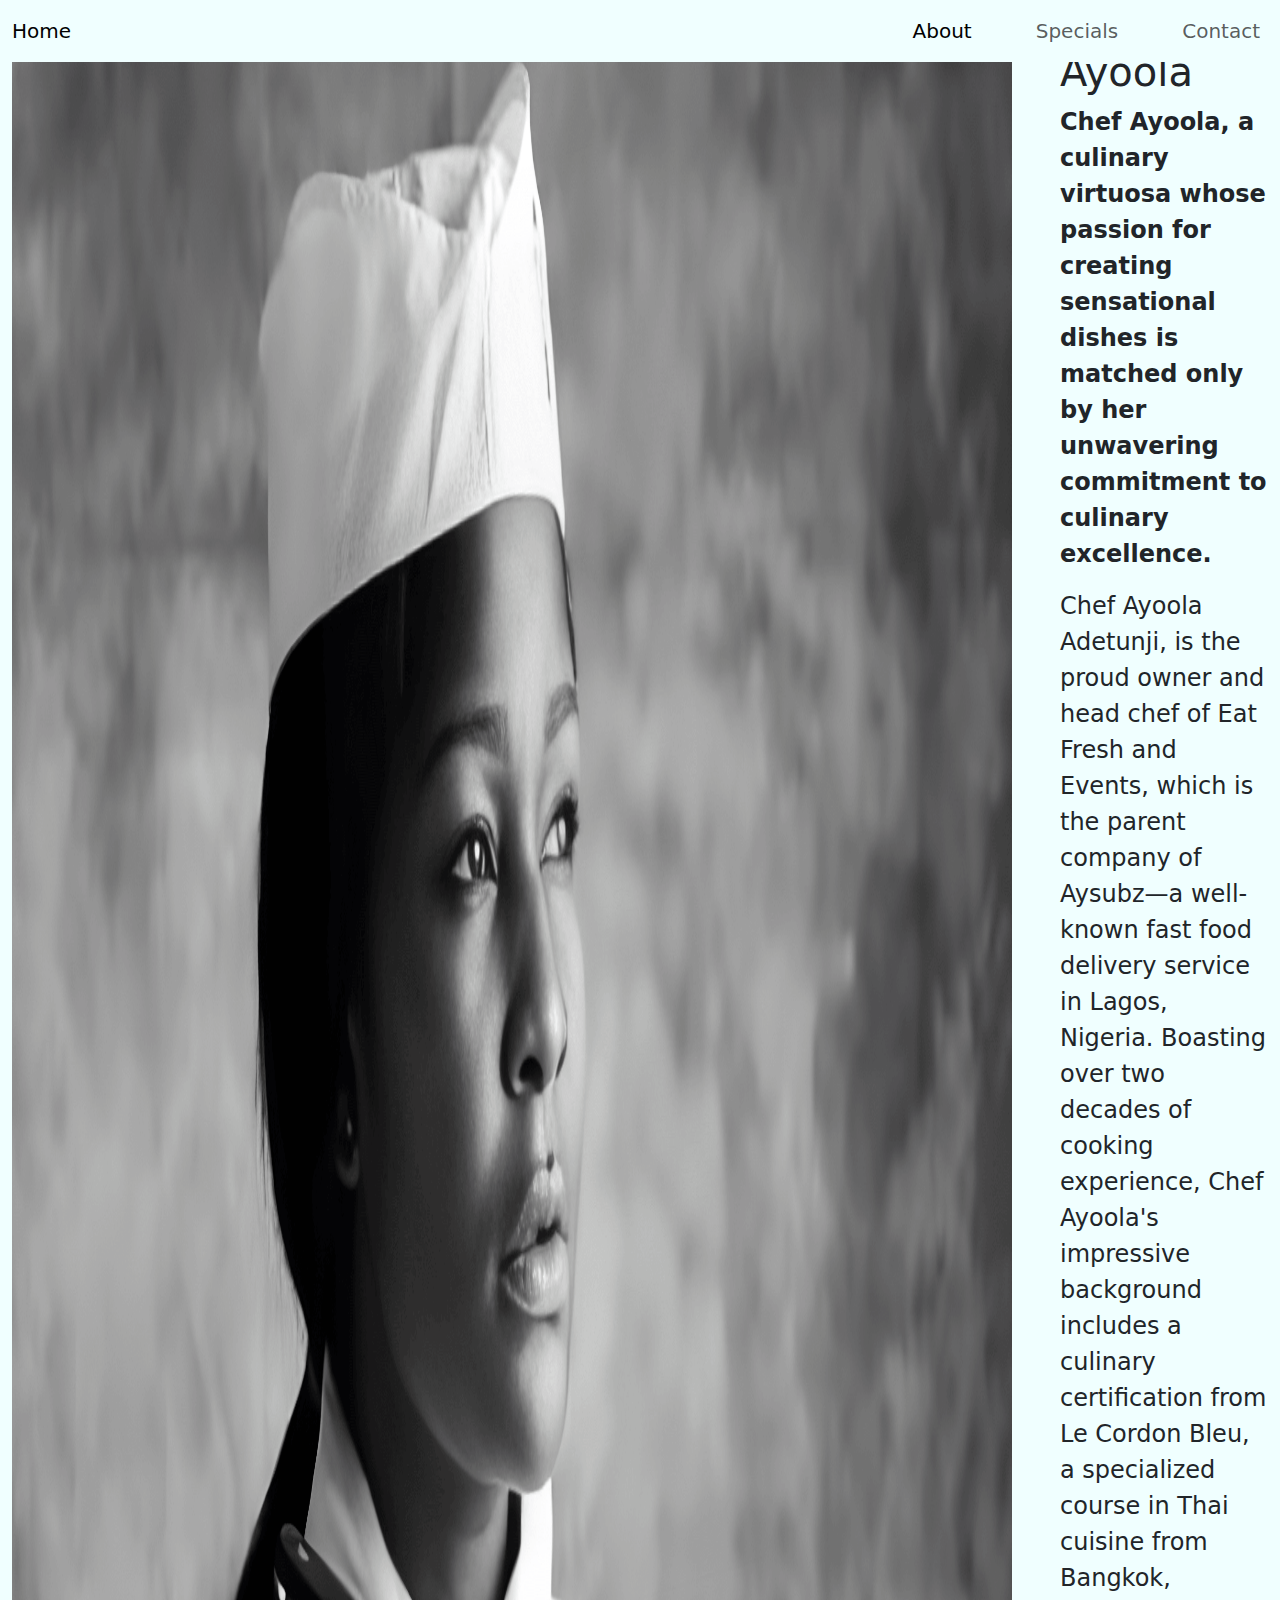
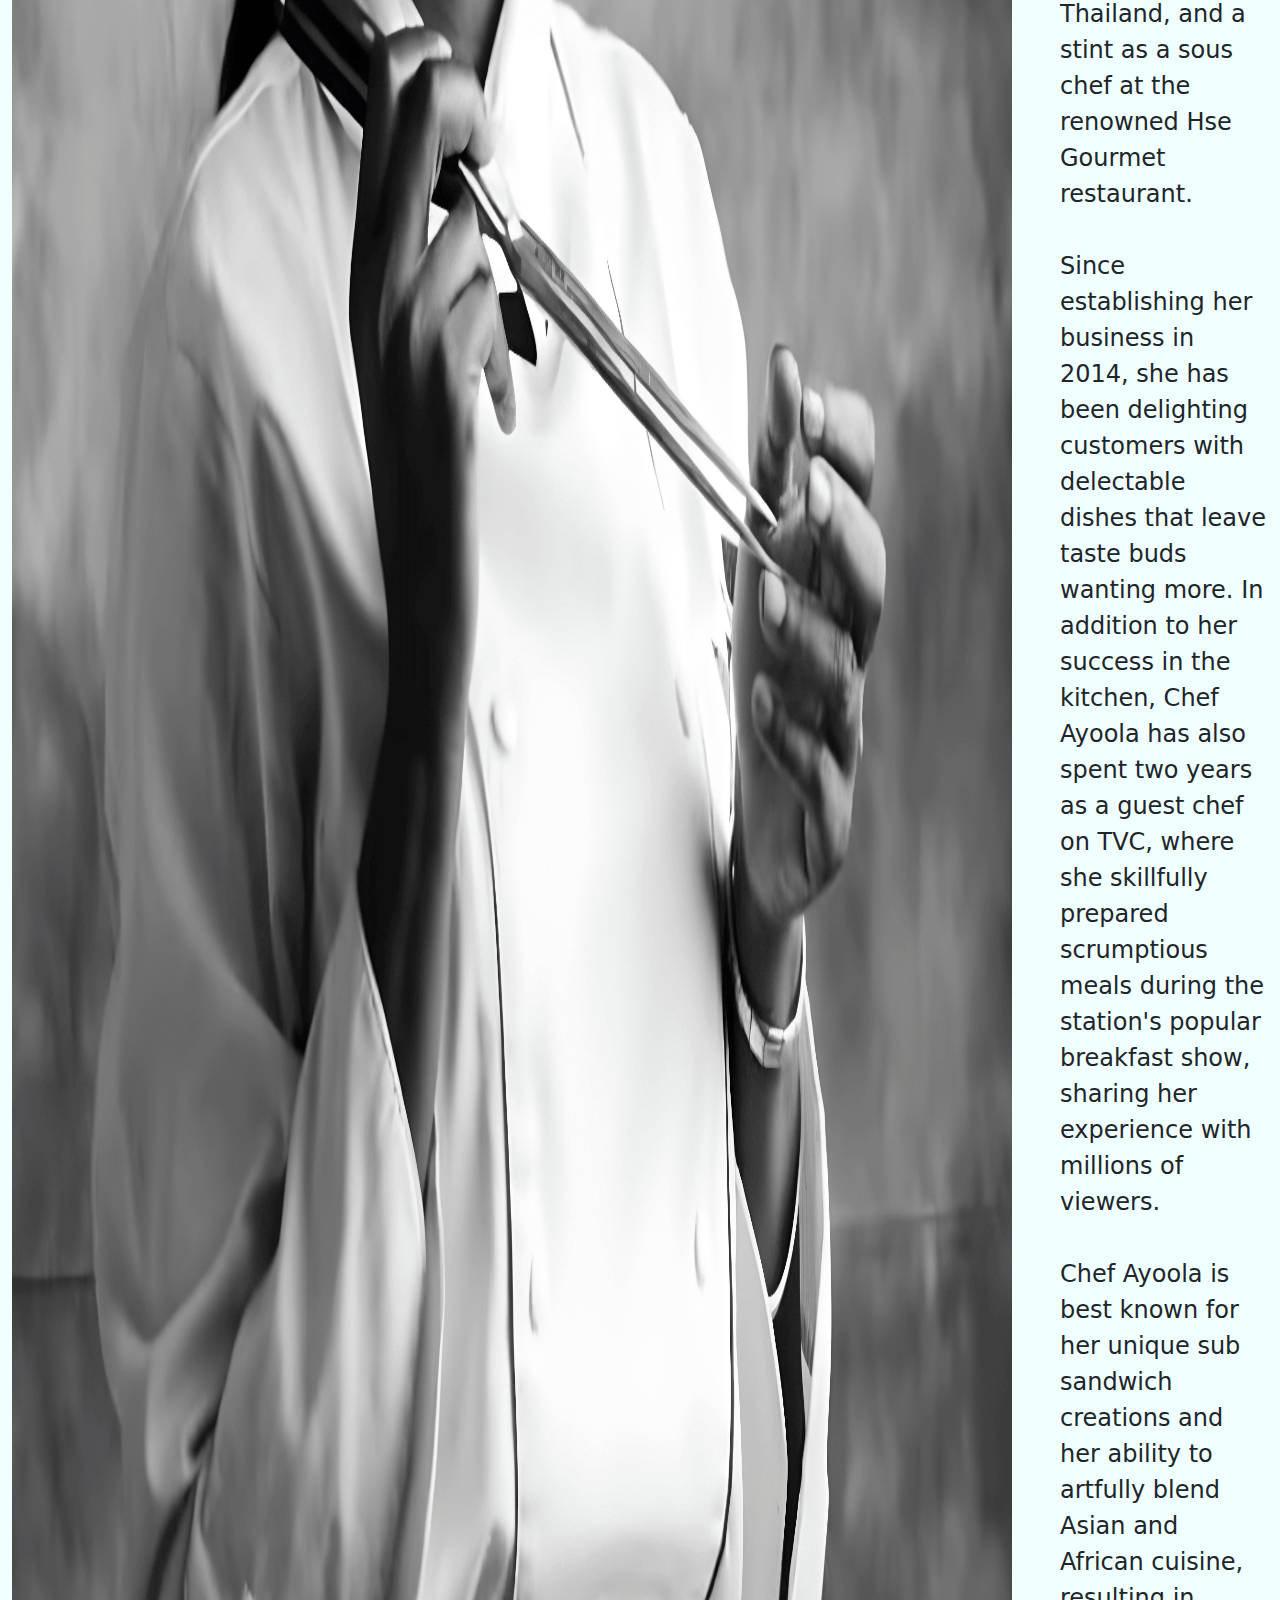
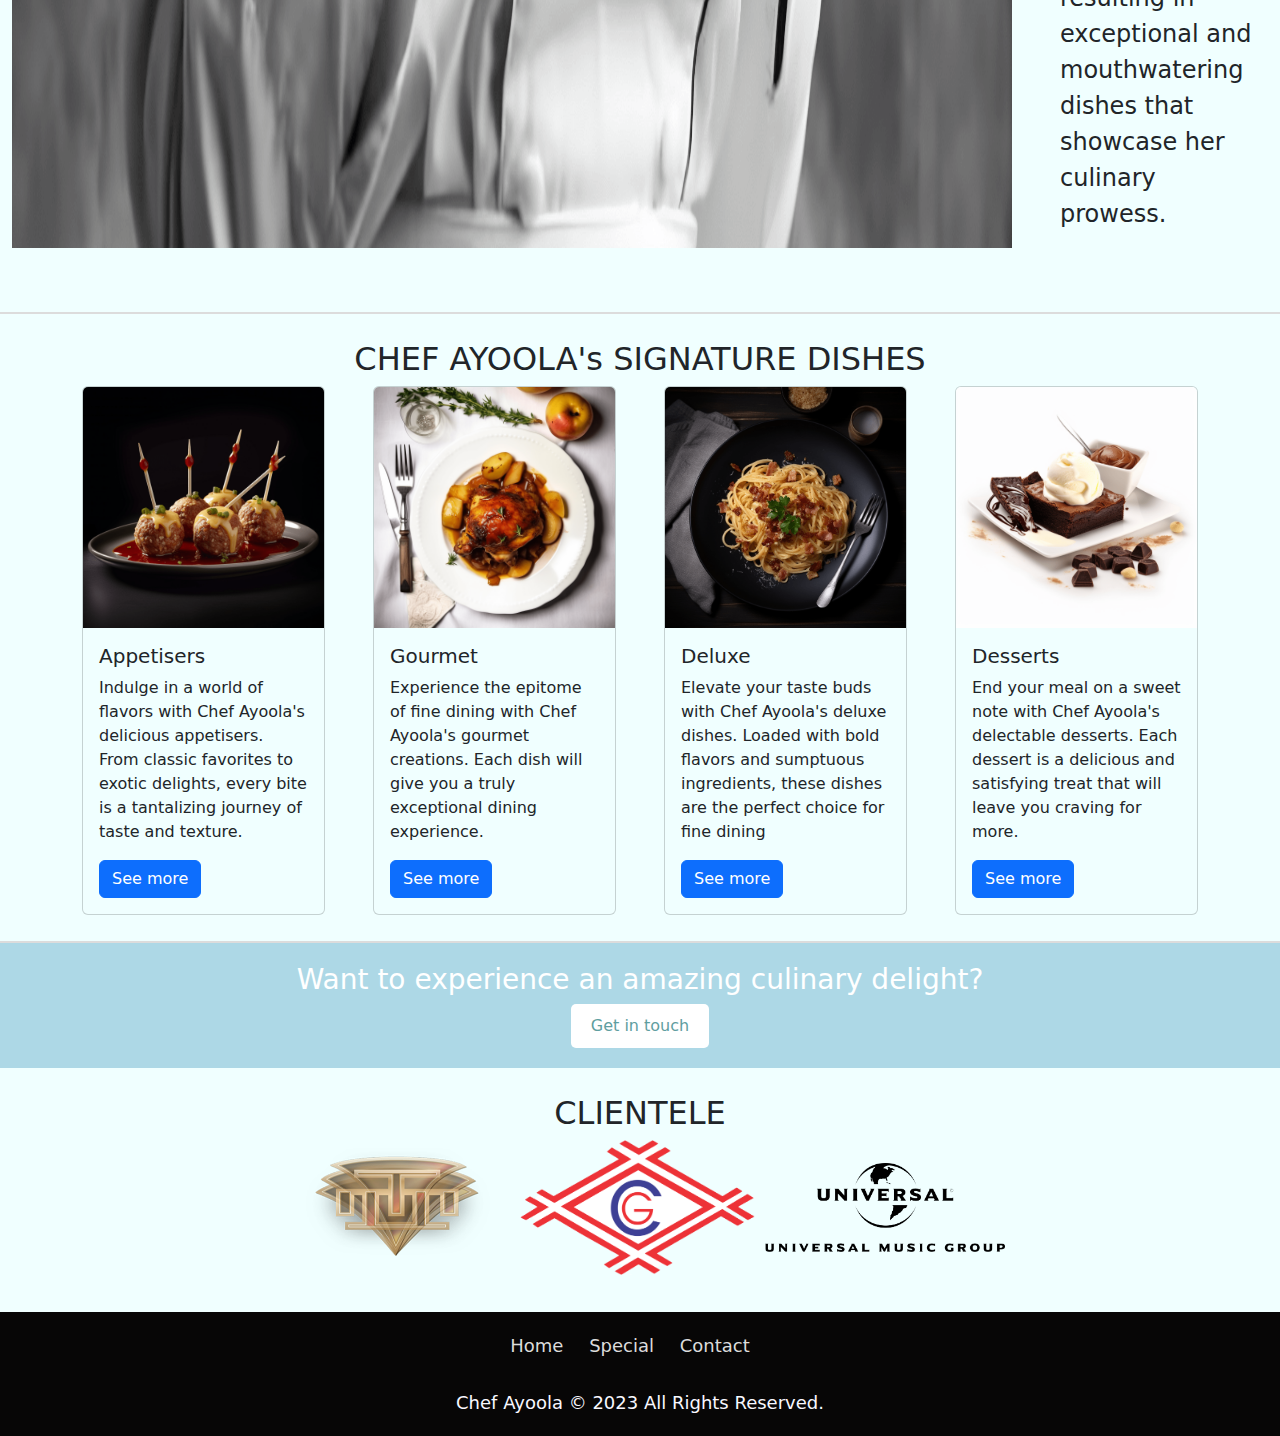
<file: index.html>
<!doctype html>
<html lang="en">
<head>
  <title>Welcome</title>
  <!-- Required meta tags -->
  <meta charset="utf-8">
  <meta name="viewport" content="width=device-width, initial-scale=1, shrink-to-fit=no">
  <!-- Bootstrap CSS v5.2.1 -->
  <link href="https://cdn.jsdelivr.net/npm/bootstrap@5.2.3/dist/css/bootstrap.min.css" rel="stylesheet" crossorigin="anonymous">
  <link rel="stylesheet" href="index.css">
</head>
<body>
  <header>
    <nav class="navbar navbar-expand-lg sticky-top">
        <div class="container-fluid">
          <a class="navbar-brand" href="#">Home</a>
          <button class="navbar-toggler" type="button" data-bs-toggle="collapse" data-bs-target="#navbarNavAltMarkup" aria-controls="navbarNavAltMarkup" aria-expanded="false" aria-label="Toggle navigation">
            <span class="navbar-toggler-icon"></span>
          </button>
          <div class="collapse navbar-collapse flex-row-reverse " id="navbarNavAltMarkup">
            <div class="navbar-nav gap-lg-5 fs-5">
              <a class="nav-link active" aria-current="page" href="#">About</a>
              <a class="nav-link" href="/Specials.html">Specials</a>
              <a class="nav-link" href="/contact.html">Contact</a>
            </div>
          </div>
        </div>
      </nav>
  </header>
  <main>
    <section class="intro">
        <div class="container-fluid d-flex flex-column flex-lg-row gap-5">
            <img class="hero" src="/images/CHEFC.png" alt="">
            <div class="chef-bio d-flex flex-column center justify-content-center">
                <h2 class="fs-1">Meet Chef Ayoola</h2>
                <p class="lead fw-bold fs-4">
                    Chef Ayoola, a culinary virtuosa whose passion for creating sensational dishes is matched only by her unwavering commitment to culinary excellence.
                </p>   
                <p class="fs-4">
                  Chef Ayoola Adetunji, is the proud owner and head chef of Eat Fresh and Events, which is the parent company of Aysubz—a well-known fast food delivery service in Lagos, Nigeria. Boasting over two decades of cooking experience, Chef Ayoola's impressive background includes a culinary certification from Le Cordon Bleu, a specialized course in Thai cuisine from Bangkok, Thailand, and a stint as a sous chef at the renowned Hse Gourmet restaurant. <br>
                  <br>

                  Since establishing her business in 2014, she has been delighting customers with delectable dishes that leave taste buds wanting more. In addition to her success in the kitchen, Chef Ayoola has also spent two years as a guest chef on TVC, where she skillfully prepared scrumptious meals during the station's popular breakfast show, sharing her experience with millions of viewers. <br>
                  <br>
                  
                  Chef Ayoola is best known for her unique sub sandwich creations and her ability to artfully blend Asian and African cuisine, resulting in exceptional and mouthwatering dishes that showcase her culinary prowess.
                </p>            
            </div>          
        </div>   
    </section>
    <section class="foods">
        <h2>CHEF AYOOLA's SIGNATURE DISHES</h2>
        <div class="container d-flex d-flex align-items-center flex-column flex-lg-row gap-5">
          <div class="card" style="width: 18rem;">
            <img src="/images/appetize.png" loading="lazy" class="card-img-top" alt="...">
            <div class="card-body">
              <h5 class="card-title">Appetisers</h5>
              <p class="card-text">Indulge in a world of flavors with Chef Ayoola's delicious appetisers. From classic favorites to exotic delights, every bite is a tantalizing journey of taste and texture.</p>
              <a href="Specials.html#Appetisers" class="btn btn-primary">See more</a>
            </div>
          </div>
  
          <div class="card" style="width: 18rem;">
            <img src="/images/Gourmet.png" loading="lazy" class="card-img-top" alt="...">
            <div class="card-body">
              <h5 class="card-title">Gourmet</h5>
              <p class="card-text">Experience the epitome of fine dining with Chef Ayoola's gourmet creations. Each dish will give you a truly exceptional dining experience.</p>
              <a href="Specials.html#Gourmet" class="btn btn-primary">See more</a>
            </div>
          </div>
  
          <div class="card" style="width: 18rem;">
            <img src="/images/pasta.png" loading="eager" class="card-img-top" alt="...">
            <div class="card-body">
              <h5 class="card-title">Deluxe</h5>
              <p class="card-text">Elevate your taste buds with Chef Ayoola's deluxe dishes. Loaded with bold flavors and sumptuous ingredients, these dishes are the perfect choice for fine dining</p>
              <a href="Specials.html#Deluxe" class="btn btn-primary">See more</a>
            </div>
          </div>
  
          <div class="card" style="width: 18rem;">
            <img src="/images/DESSERTS.png" loading="lazy" class="card-img-top" alt="A picture of dessert">
            <div class="card-body">
              <h5 class="card-title">Desserts</h5>
              <p class="card-text">End your meal on a sweet note with Chef Ayoola's delectable desserts. Each dessert is a delicious and satisfying treat that will leave you craving for more.
              </p>
              <a href="Specials.html#DESSERTS" class="btn btn-primary">See more</a>
            </div>
          </div>
        </div>  
    </section>

    <section class="cta">
      <div class="cta-container">
        <h3>Want to experience an amazing culinary delight?</h3>
        <button  class="cta-button"><a href="/contact.html">Get in touch</a></button>
      </div>    
     </section>

    <section class="clients">
      <div class="container-fluid clients">
       <h2>CLIENTELE</h2>
           <div class="logos">
               <img class="logo"  src="/images/Aristokrat.png" alt="">
               <img class= "logo" src="/images/coscharis.png" alt="">
               <img class="logo" src="/images/UNI.png" alt="">
           </div>
      </div>      
   </section>
 
  </main>
  
<footer>
	<div class="footer-container">
		<div class="footer-left">
			<p>Chef Ayoola &copy; 2023 All Rights Reserved.</p>
		</div>
		<div class="footer-right">
			<nav>
				<ul>
					<li><a href="#">Home</a></li>
					<li><a href="/Specials.html">Special</a></li>
					<li><a href="/contact.html">Contact</a></li>
				</ul>
			</nav>
		</div>
	</div>
</footer>
  <!-- Bootstrap JavaScript Libraries -->
  <script src="https://cdn.jsdelivr.net/npm/@popperjs/core@2.11.6/dist/umd/popper.min.js" integrity="sha384-oBqDVmMz9ATKxIep9tiCxS/Z9fNfEXiDAYTujMAeBAsjFuCZSmKbSSUnQlmh/jp3" crossorigin="anonymous"></script>
  <script src="https://cdn.jsdelivr.net/npm/bootstrap@5.2.3/dist/js/bootstrap.min.js" integrity="sha384-cuYeSxntonz0PPNlHhBs68uyIAVpIIOZZ5JqeqvYYIcEL727kskC66kF92t6Xl2V" crossorigin="anonymous"></script>
</body>
</html>
</file>
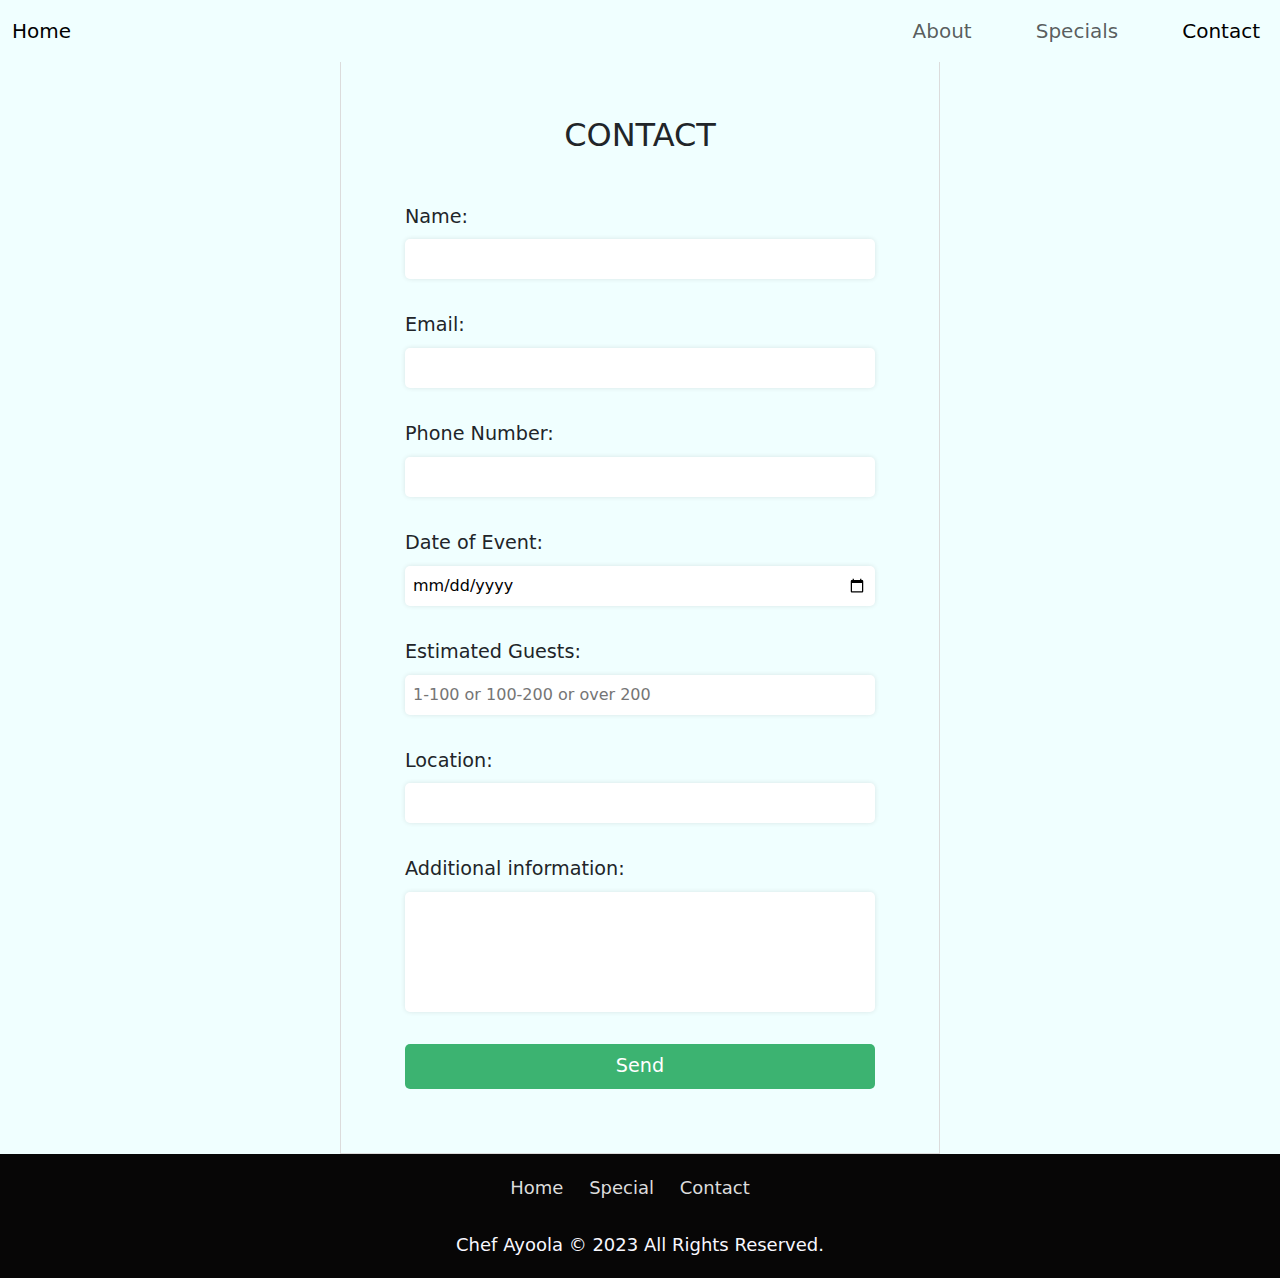
<file: contact.html>
<!DOCTYPE html>
<html lang="en">
    <head>
        <title>Contact</title>
        <!-- Required meta tags -->
        <meta charset="utf-8">
        <meta name="viewport" content="width=device-width, initial-scale=1, shrink-to-fit=no">
        <!-- Bootstrap CSS v5.2.1 -->
        <link href="https://cdn.jsdelivr.net/npm/bootstrap@5.2.3/dist/css/bootstrap.min.css" rel="stylesheet" crossorigin="anonymous">
        <link rel="stylesheet" href="index.css">
        
        <style>
           .contact-form {
            max-width: 600px;
            margin-top: 4%;
            margin-left: auto;
            margin-right: auto;
            text-align: center;
            border: 1px solid gainsboro;
            width: 50%;
            padding: 5%;

          }

            .contact-form h2 {
              font-size: 2rem;
              margin-bottom: 2rem;
            }

            .contact-form form {
              display: flex;
              flex-direction: column;
            }

            .contact-form label {
              font-size: 1.2rem;
              margin-top: 1rem;
              margin-bottom: 0.5rem;
              text-align: left;
            }

            .contact-form input[type="text"],
            .contact-form input[type="email"],
            .contact-form input[type="date"],
            .contact-form input[type="number"],
            .contact-form textarea {
              padding: 0.5rem;
              margin-bottom: 1rem;
              border: none;
              border-radius: 5px;
              box-shadow: 0 0 5px rgba(0, 0, 0, 0.1);
              font-size: 1rem;
              resize: none;
            }

            .contact-form textarea {
              height: 120px;
            }

            .contact-form button[type="submit"] {
              padding: 0.5rem;
              margin-top: 1rem;
              border: none;
              border-radius: 5px;
              background-color: #3cb371;
              color: #fff;
              font-size: 1.2rem;
              cursor: pointer;
              transition: background-color 0.2s ease-in-out;
            }

            .contact-form button[type="submit"]:hover {
              background-color: #2e8b57;
            }

            @media screen and (max-width: 1053px) {
                .contact-form {
            width: 100%;
              margin-top: 10%;
              text-align: center;
              border: 1px solid gainsboro;
              padding: 5%;

            }
          }
      </style>
      </head>
  <body>
      <header>
          <nav class="navbar navbar-expand-lg sticky-top">
              <div class="container-fluid">
                <a class="navbar-brand" href="index.html">Home</a>
                <button class="navbar-toggler" type="button" data-bs-toggle="collapse" data-bs-target="#navbarNavAltMarkup" aria-controls="navbarNavAltMarkup" aria-expanded="false" aria-label="Toggle navigation">
                  <span class="navbar-toggler-icon"></span>
                </button>
                <div class="collapse navbar-collapse flex-row-reverse " id="navbarNavAltMarkup">
                  <div class="navbar-nav gap-lg-5 fs-5">
                    <a class="nav-link "  href="/index.html">About</a>
                    <a class="nav-link" href="/Specials.html">Specials</a>
                    <a class="nav-link active" aria-current="page" href="#">Contact</a>
                  </div>
                </div>
              </div>
            </nav>
        </header>
      
        <div class="contact-form">
          <h2>CONTACT</h2>
          <form>
            <label for="name">Name:</label>
            <input type="text" id="name" name="name" required>
            <label for="email">Email:</label>
            <input type="email" id="email" name="email" required>
            <label for="phone">Phone Number:</label>
            <input type="text" id="phone" name="phone" required>
            <label for="date">Date of Event:</label>
            <input type="date" id="date" name="date" required>
            <label for="guests">Estimated Guests:</label>
            <input type="text" id="guests" name="guests" required placeholder="1-100 or 100-200 or over 200">
            <label for="location">Location:</label>
            <input type="text" id="location" name="location" required>
            <label for="message">Additional information:</label>
            <textarea id="message" name="message"></textarea>
            <button type="submit">Send</button>
          </form>
        </div>
          

  <footer>
    <div class="footer-container">
      <div class="footer-left">
        <p>Chef Ayoola &copy; 2023 All Rights Reserved.</p>
      </div>
      <div class="footer-right">
        <nav>
          <ul>
            <li><a href="/index.html">Home</a></li>
            <li><a href="/Specials.html">Special</a></li>
            <li><a href="#">Contact</a></li>
          </ul>
        </nav>
      </div>
    </div>
  </footer>
    <!-- Bootstrap JavaScript Libraries -->
    <script src="https://cdn.jsdelivr.net/npm/@popperjs/core@2.11.6/dist/umd/popper.min.js" integrity="sha384-oBqDVmMz9ATKxIep9tiCxS/Z9fNfEXiDAYTujMAeBAsjFuCZSmKbSSUnQlmh/jp3" crossorigin="anonymous"></script>
    <script src="https://cdn.jsdelivr.net/npm/bootstrap@5.2.3/dist/js/bootstrap.min.js" integrity="sha384-cuYeSxntonz0PPNlHhBs68uyIAVpIIOZZ5JqeqvYYIcEL727kskC66kF92t6Xl2V" crossorigin="anonymous"></script>

  </body>
</html>
</file>
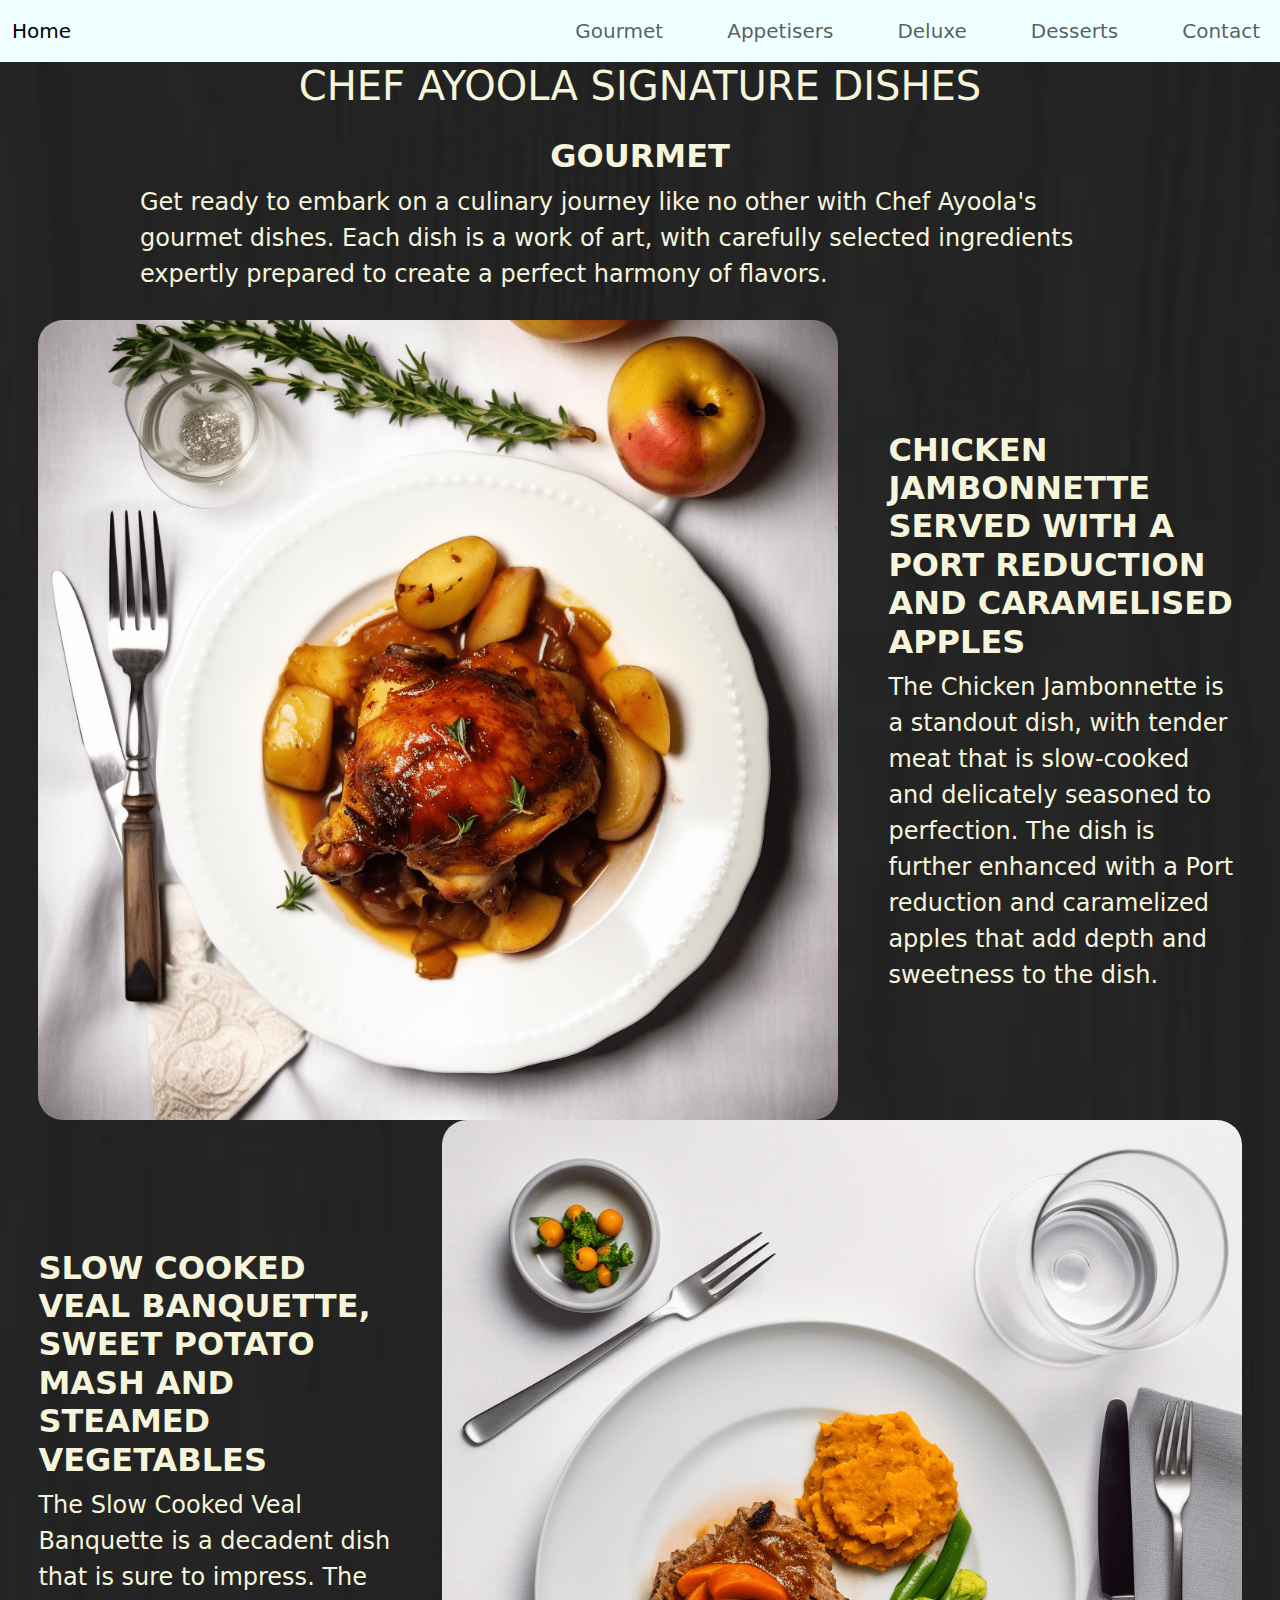
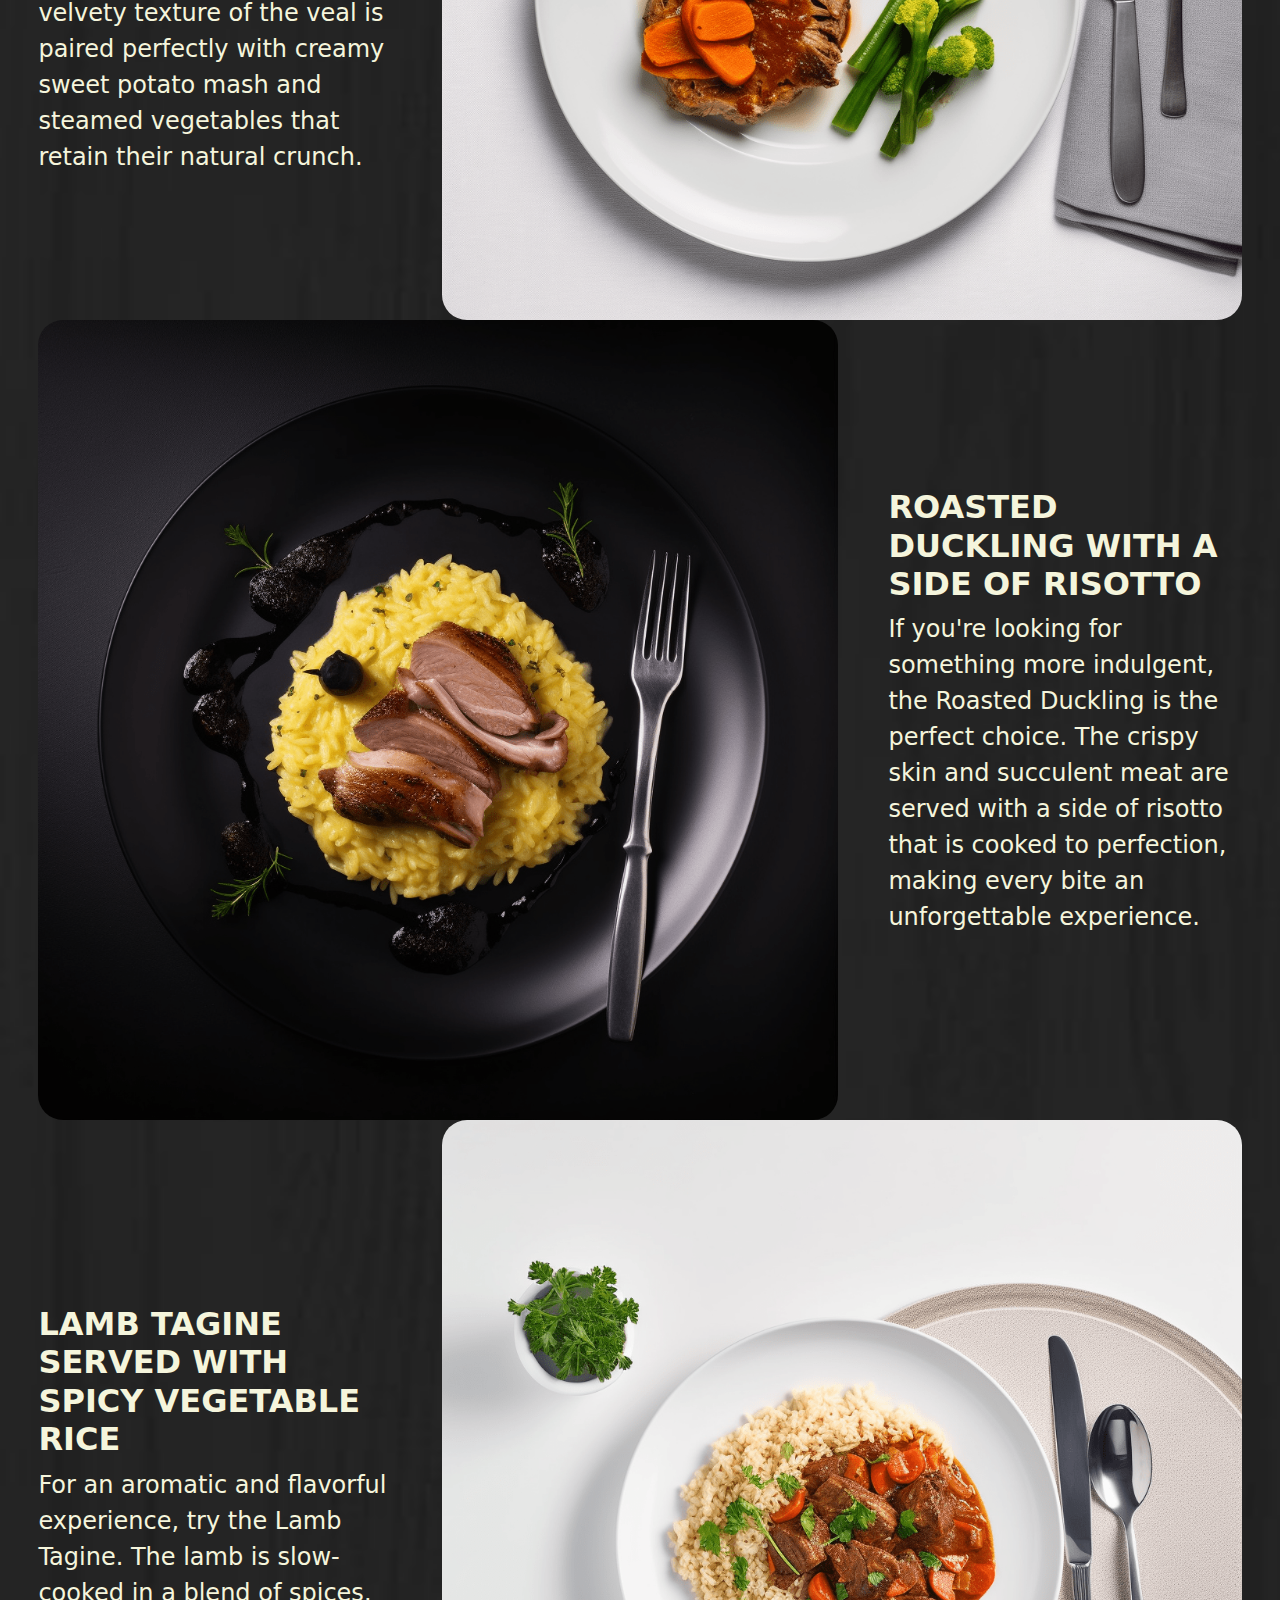
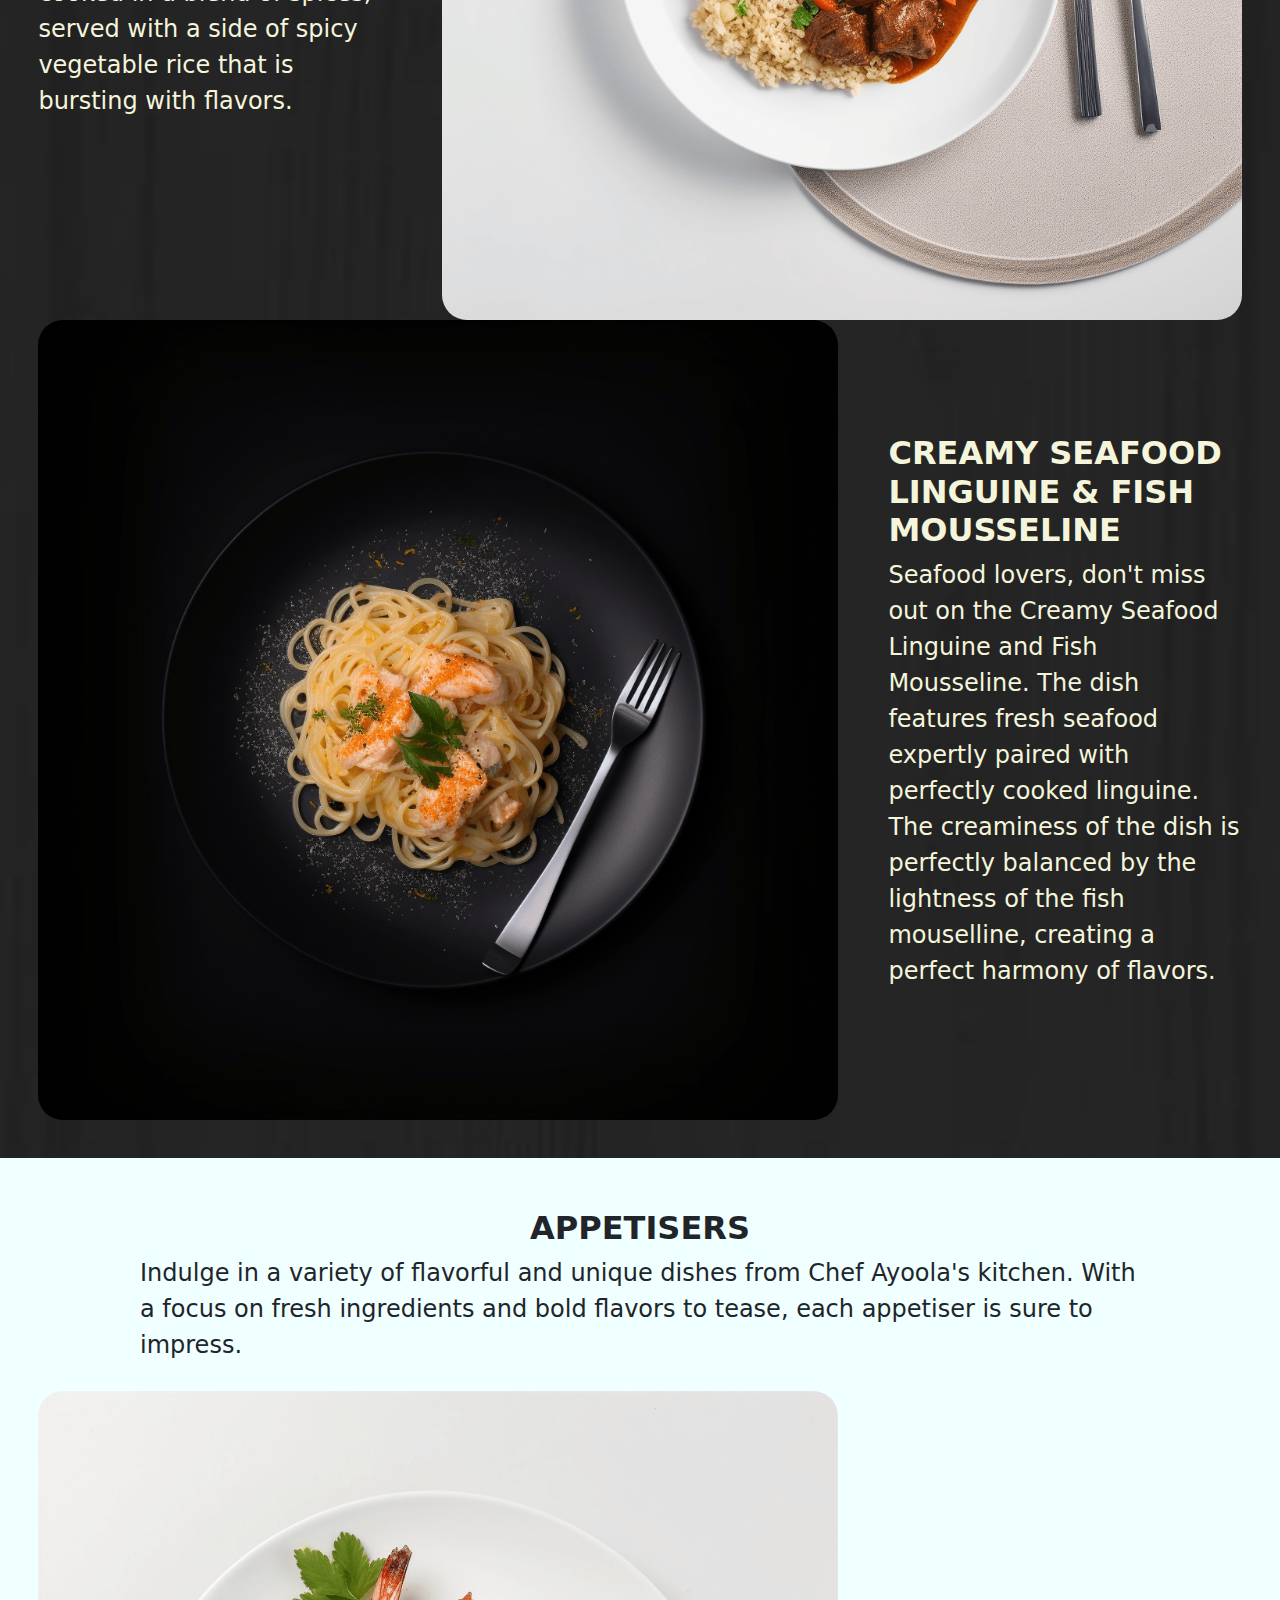
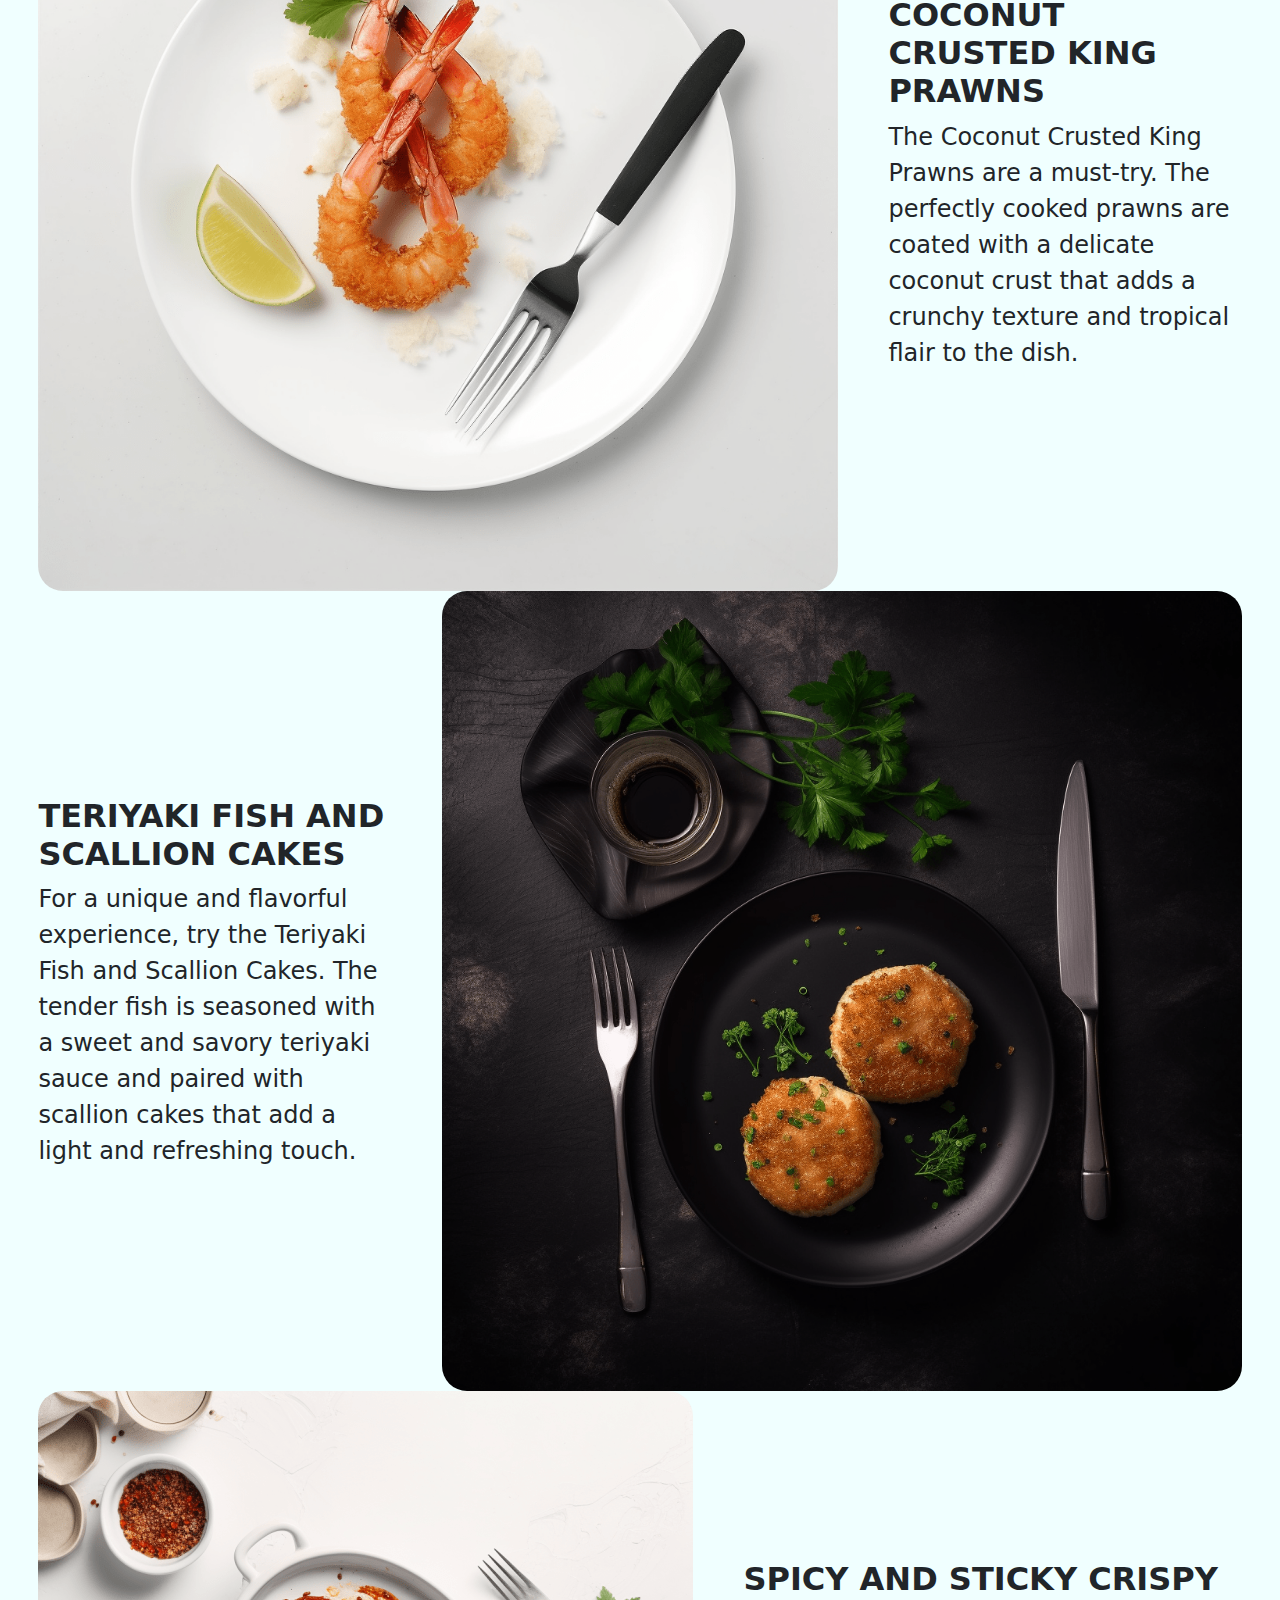
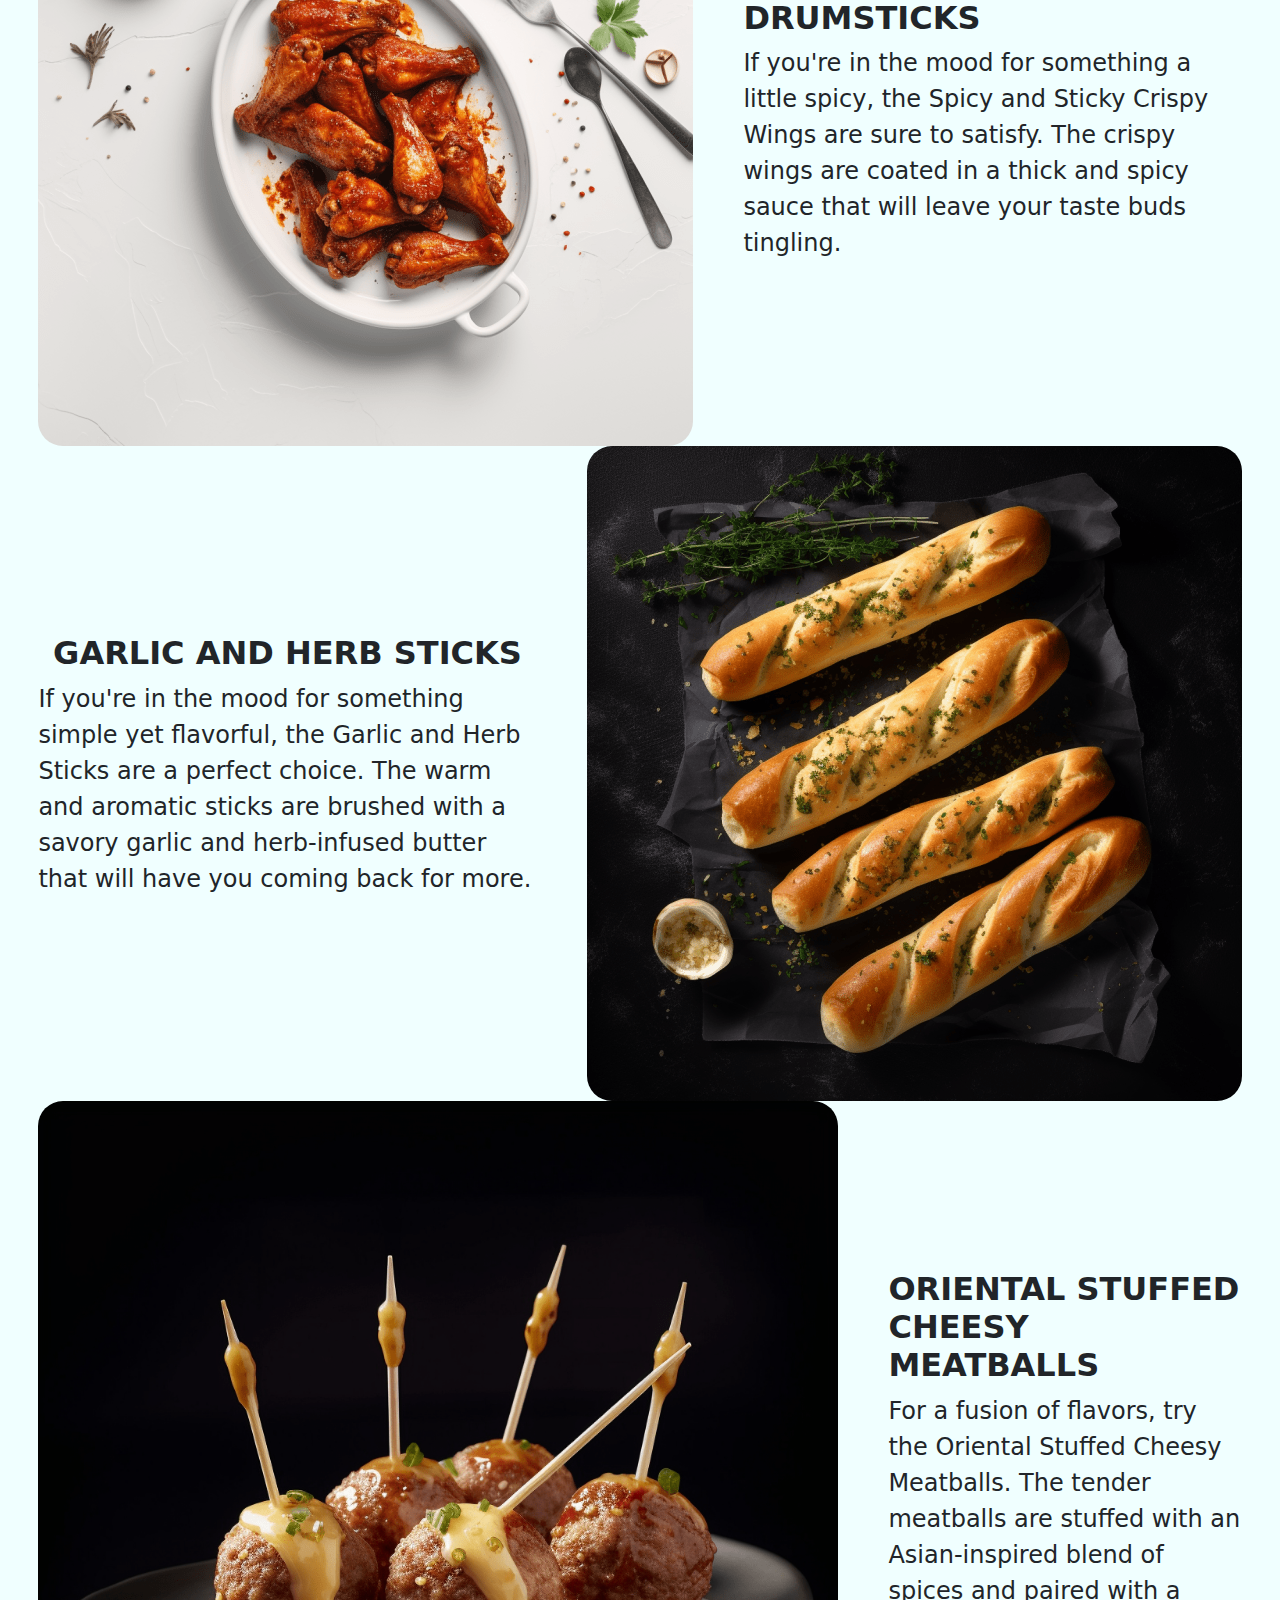
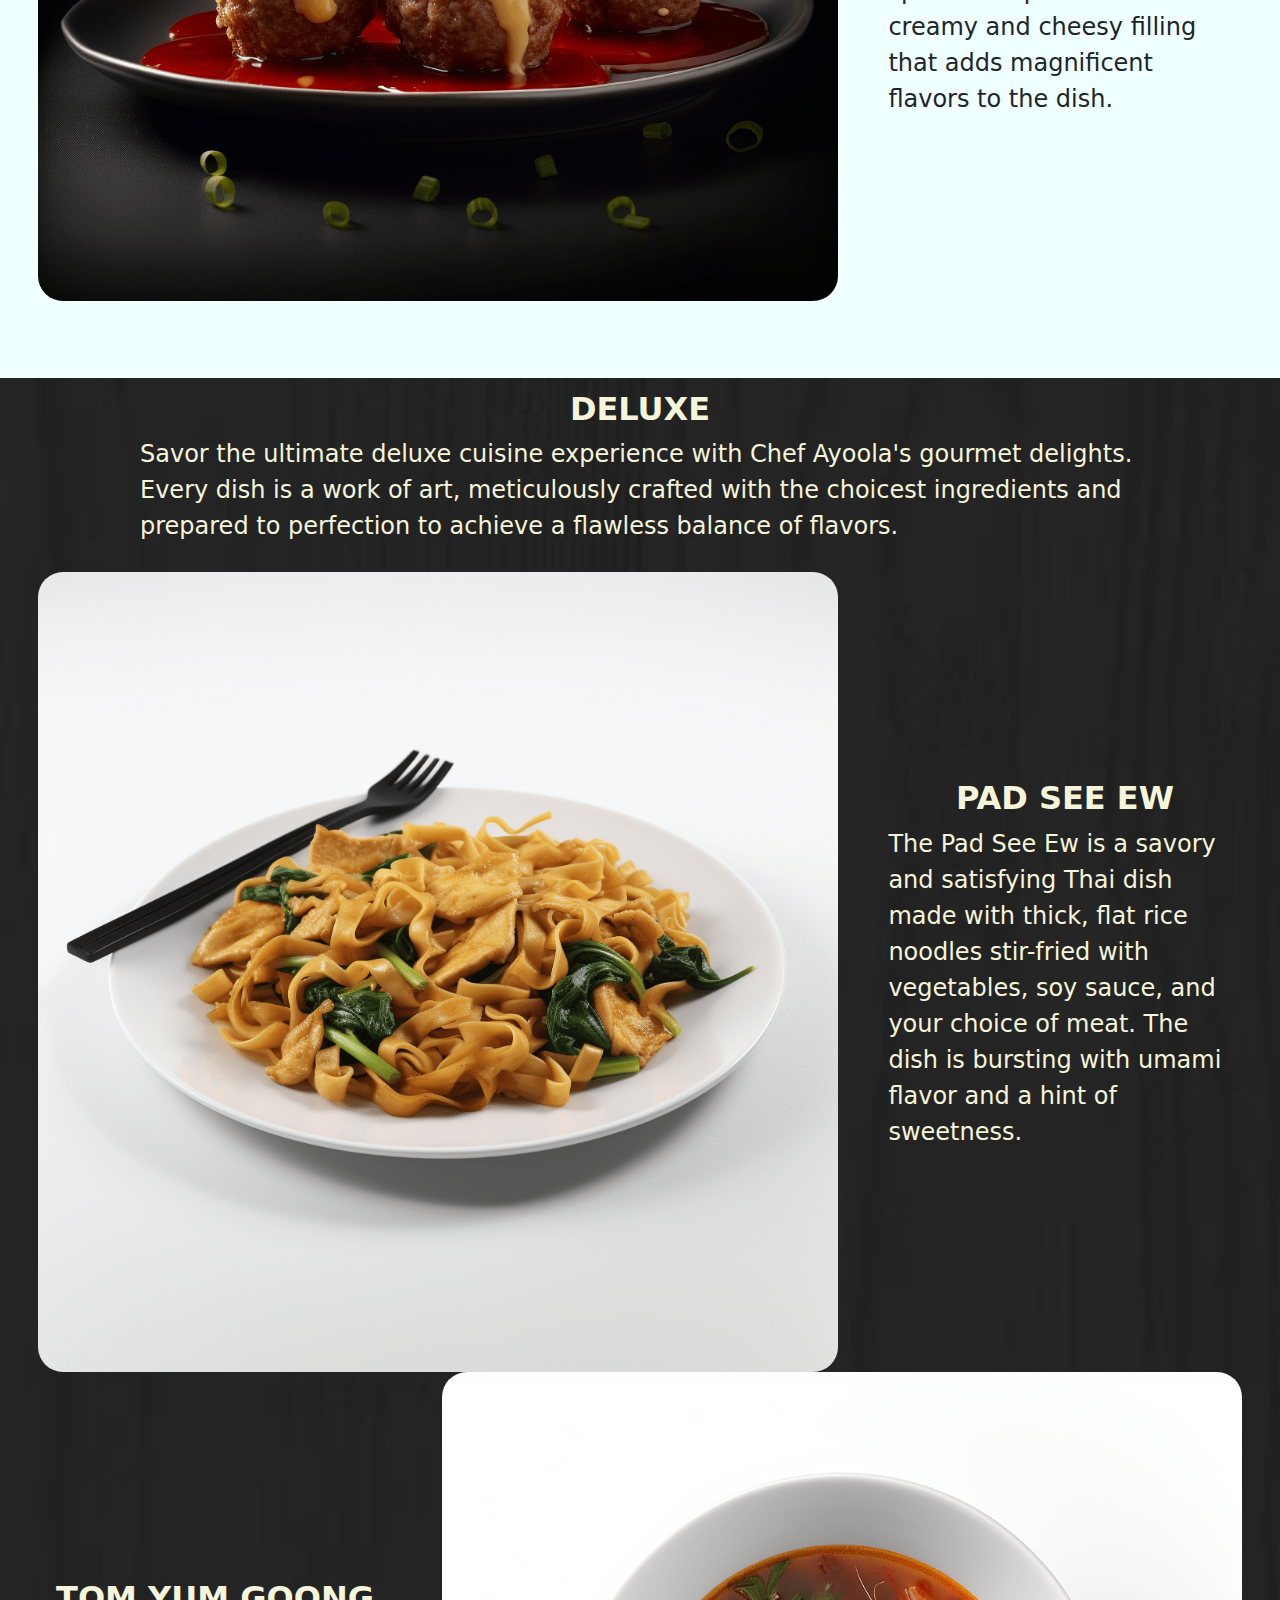
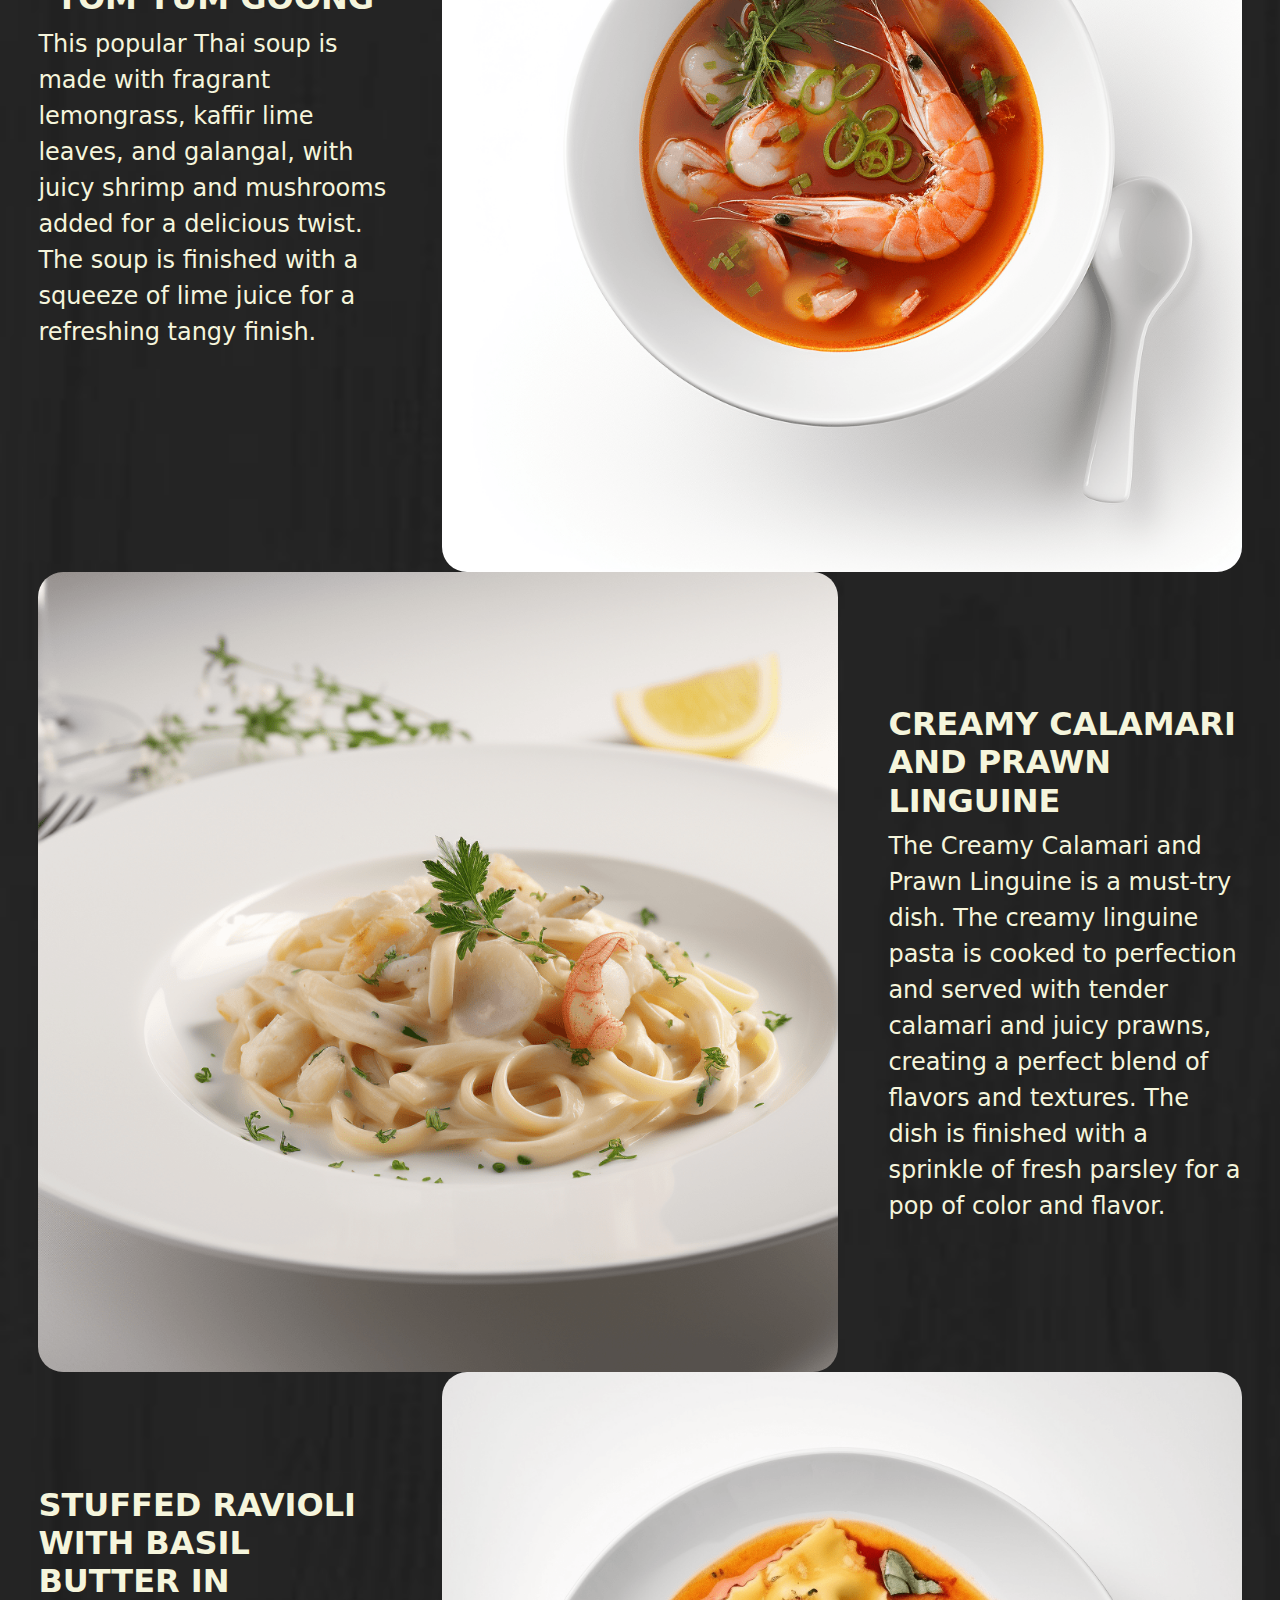
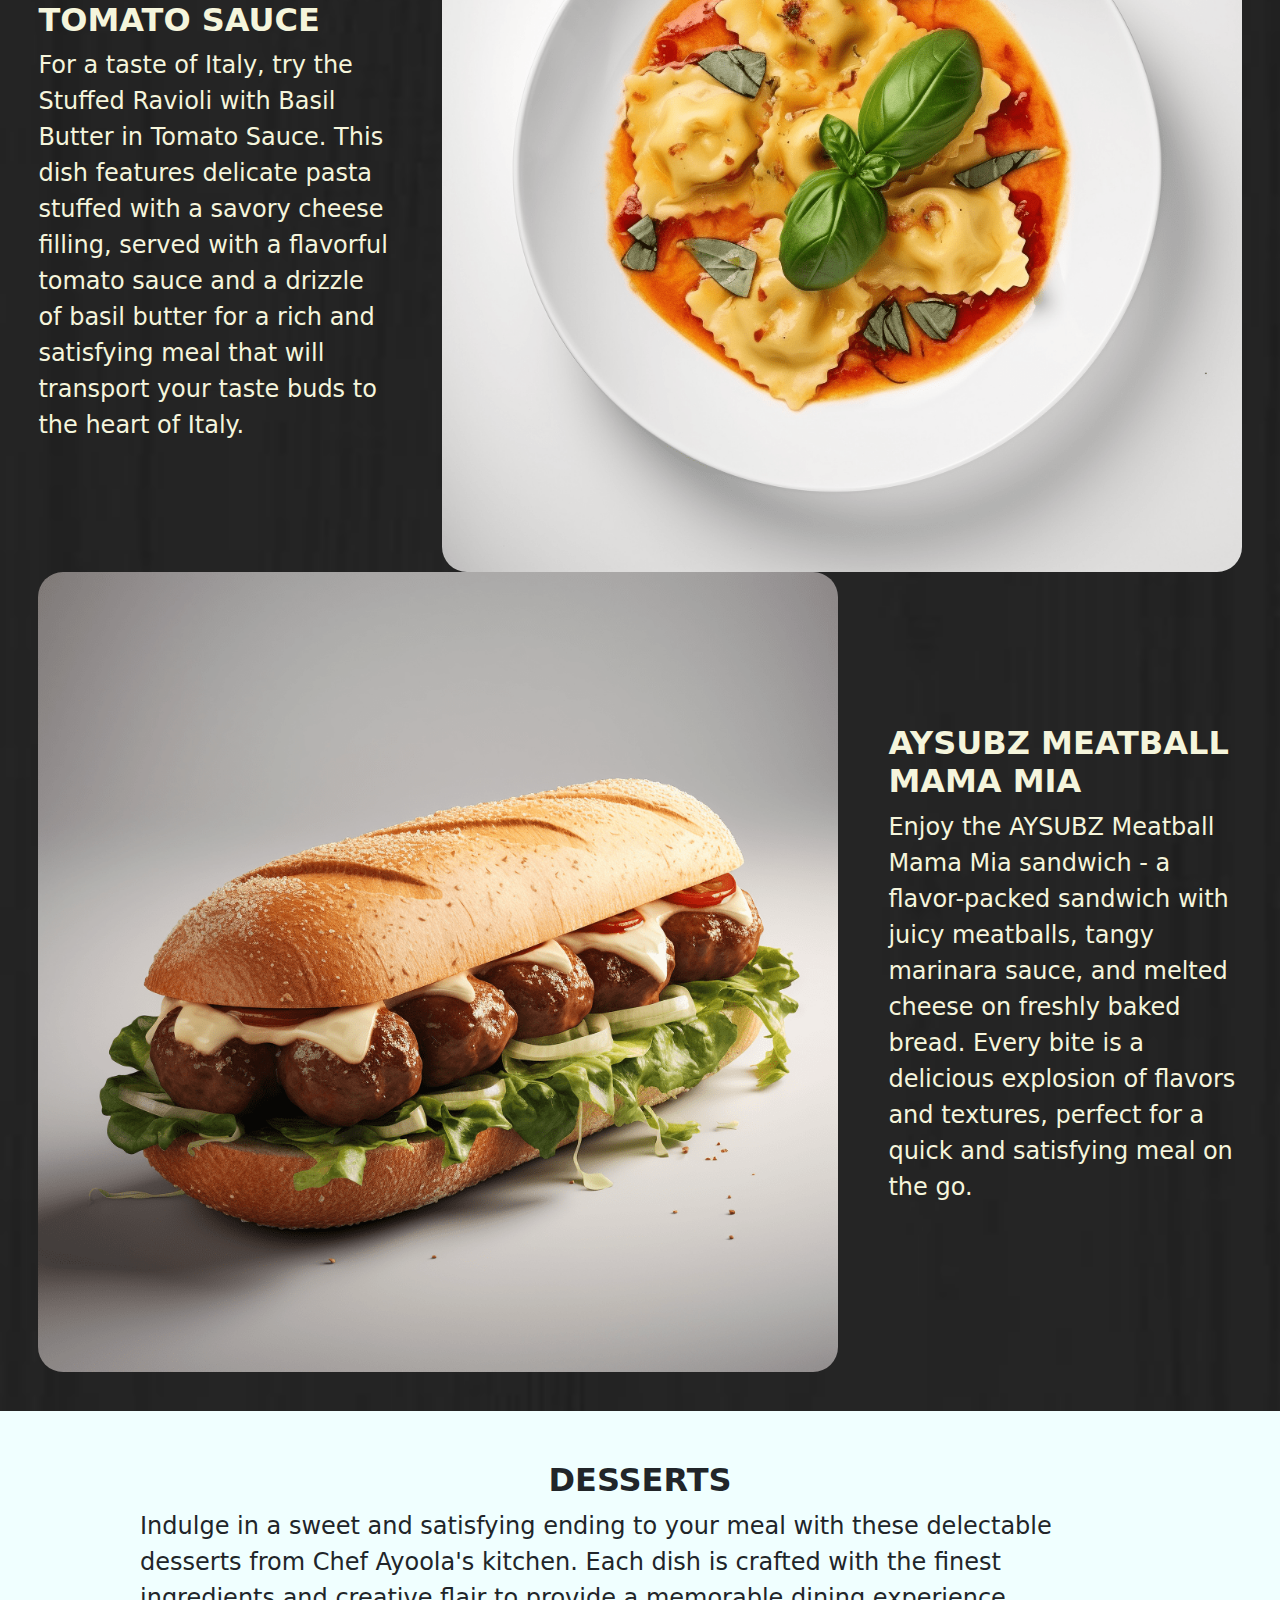
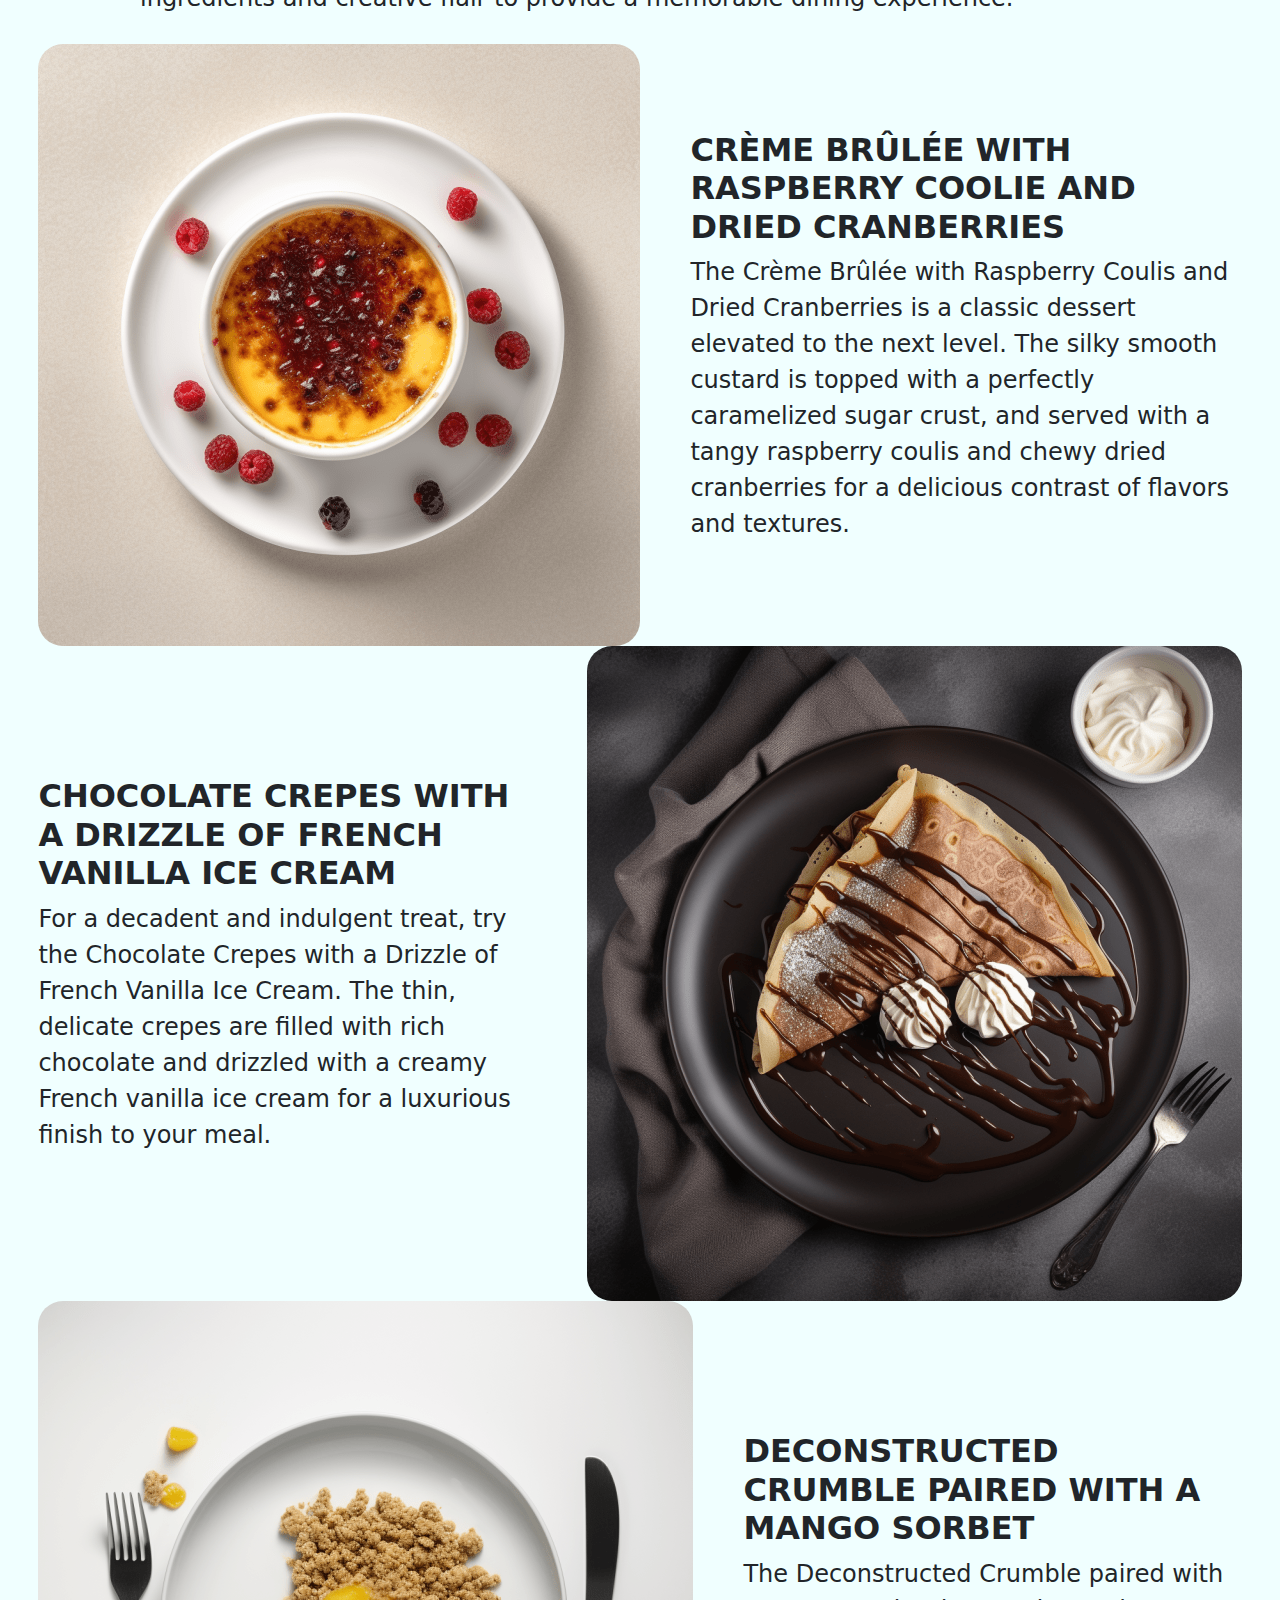
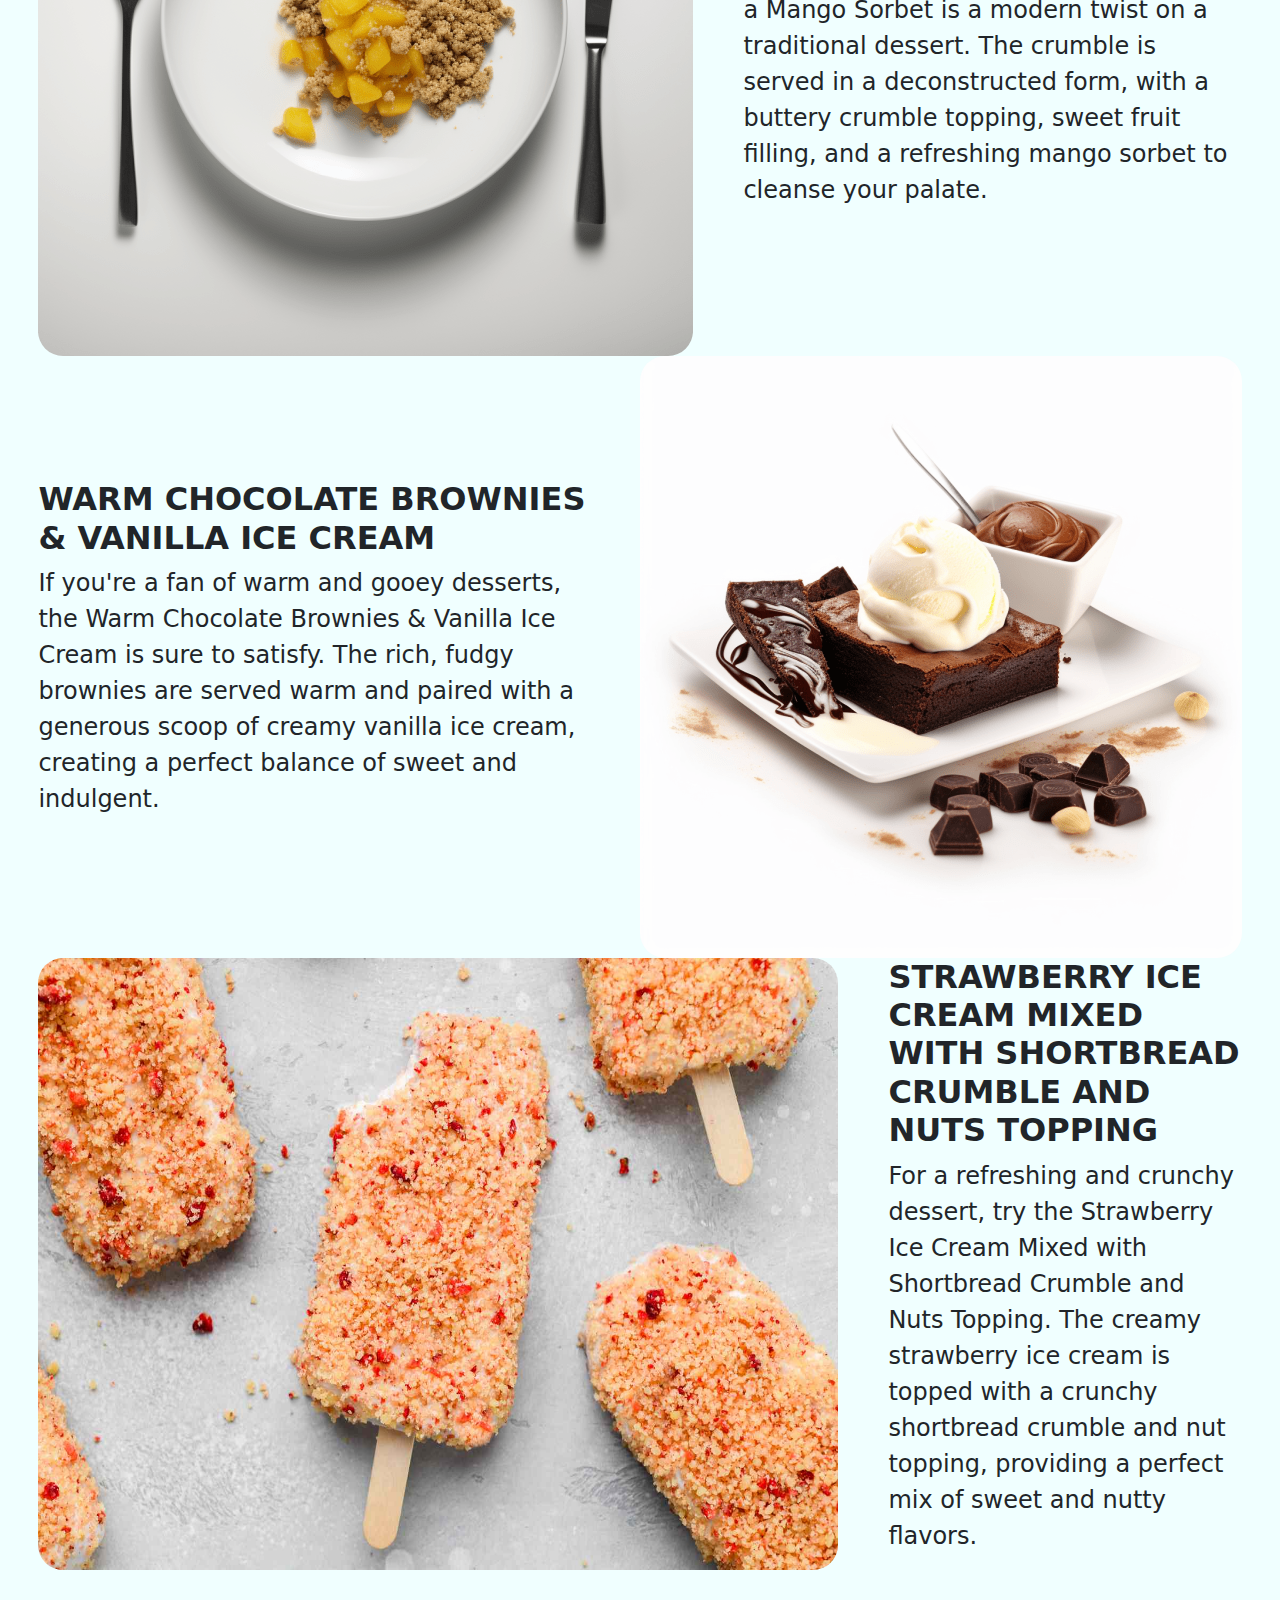
<file: Specials.html>
<!DOCTYPE html>
<html lang="en">
    <head>
        <title>Signature Meals</title>
        <!-- Required meta tags -->
        <meta charset="utf-8">
        <meta name="viewport" content="width=device-width, initial-scale=1, shrink-to-fit=no">
        <!-- Bootstrap CSS v5.2.1 -->
        <link href="https://cdn.jsdelivr.net/npm/bootstrap@5.2.3/dist/css/bootstrap.min.css" rel="stylesheet" crossorigin="anonymous">
        <link rel="stylesheet" href="index.css">
        
      </head>
<body>
        <header>
            <nav class="navbar navbar-expand-lg sticky-top">
                <div class="container-fluid">
                  <a class="navbar-brand" href="index.html">Home</a>
                  <button class="navbar-toggler" type="button" data-bs-toggle="collapse" data-bs-target="#navbarNavAltMarkup" aria-controls="navbarNavAltMarkup" aria-expanded="false" aria-label="Toggle navigation">
                    <span class="navbar-toggler-icon"></span>
                  </button>
                  <div class="collapse navbar-collapse flex-row-reverse " id="navbarNavAltMarkup">
                    <div class="navbar-nav gap-lg-5 fs-5">
                      <a class="nav-link" href="index.html"></a>
                      <a class="nav-link active" aria-current="page" href="#"></a>
                      <a class="nav-link" href="#Gourmet">Gourmet</a>
                      <a class="nav-link" href="#Appetisers">Appetisers</a>
                      <a class="nav-link" href="#Deluxe">Deluxe</a>
                      <a class="nav-link" href="#DESSERTS">Desserts</a>
                      <a class="nav-link" href="/contact.html">Contact</a>
                    </div>
                  </div>
                </div>
              </nav>
          </header>

          <main>
          <section id='Gourmet'class="container-fluid gourmet dark">
            <h1 class="text-center signature">CHEF AYOOLA SIGNATURE DISHES</h1>
            <hr>
            <div class="text-flair">
                <h3 class="fw-bolder">GOURMET</h3>
                <p class="lead ">
                    Get ready to embark on a culinary journey like no other with Chef Ayoola's gourmet dishes. Each dish is a work of art, with carefully selected ingredients expertly prepared to create a perfect harmony of flavors.
                </p>
            </div>
                <div class="specials left">
                    <img src="/images/Gourmet.png" class="img-fluid gourment" alt="">
                    <div class="texts">
                        <h5>CHICKEN JAMBONNETTE SERVED WITH A PORT REDUCTION AND CARAMELISED APPLES</h5>
                        <p>The Chicken Jambonnette is a standout dish, with tender meat that is slow-cooked and delicately seasoned to perfection. The dish is further enhanced with a Port reduction and caramelized apples that add depth and sweetness to the dish.
                        </p>
                    </div>
                </div>

                <div class="specials right">
                    <img src="/images/Veal.png" class="img-fluid gourment" alt="">
                    <div class="texts">
                        <h5>SLOW COOKED VEAL BANQUETTE, SWEET POTATO MASH AND STEAMED VEGETABLES</h5>
                        <p>The Slow Cooked Veal Banquette is a decadent dish that is sure to impress. The velvety texture of the veal is paired perfectly with creamy sweet potato mash and steamed vegetables that retain their natural crunch.</p>
                     </div>
                </div>


                <div class="specials left">
                    <img src="/images/risotto.png" class="img-fluid gourment" alt="">
                    <div class="texts">
                        <h5>ROASTED DUCKLING WITH A SIDE OF RISOTTO</h5>
                        <p>If you're looking for something more indulgent, the Roasted Duckling is the perfect choice. The crispy skin and succulent meat are served with a side of risotto that is cooked to perfection, making every bite an unforgettable experience.
                        </p>
                    </div>
                </div>

                <div class="specials right">
                    <img src="/images/Tangine.png" class="img-fluid gourment" alt="">
                    <div class="texts">
                        <h5>LAMB TAGINE SERVED WITH SPICY VEGETABLE RICE</h5>
                        <p>For an aromatic and flavorful experience, try the Lamb Tagine. The lamb is slow-cooked in a blend of spices, served with a side of spicy vegetable rice that is bursting with flavors.</p>
                     </div>
                </div>

                <div class="specials left">
                    <img src="/images/linguine.png" class="img-fluid gourment" alt="">
                    <div class="texts">
                        <h5>CREAMY SEAFOOD LINGUINE & FISH MOUSSELINE</h5>
                        <p>
                            Seafood lovers, don't miss out on the Creamy Seafood Linguine and Fish Mousseline. The dish features fresh seafood expertly paired with perfectly cooked linguine. The creaminess of the dish is perfectly balanced by the lightness of the fish mouselline, creating a perfect harmony of flavors.
                        </p>
                    </div>
                </div>         
          </section>

          <section class="container-fluid gourmet">
           <div class="text-flair">
                <h3 id="Appetisers" class="fw-bolder">APPETISERS</h3>
                <p class="lead">
                    Indulge in a variety of flavorful and unique dishes from Chef Ayoola's kitchen. With a focus on fresh ingredients and bold flavors to tease, each appetiser is sure to impress.
                </p>
            </div>
        
            <div class="specials left">
                <img src="/images/prawn.png" class="img-fluid gourment" alt="">
                <div class="texts">
                    <h5>COCONUT CRUSTED KING PRAWNS</h5>
                    <p>The Coconut Crusted King Prawns are a must-try. The perfectly cooked prawns are coated with a delicate coconut crust that adds a crunchy texture and tropical flair to the dish.
                    </p>
                </div>
            </div>

            <div class="specials right">
                <img src="/images/scallion.png" class="img-fluid gourment" alt="">
                <div class="texts">
                    <h5>TERIYAKI FISH AND SCALLION CAKES</h5>
                    <p>For a unique and flavorful experience, try the Teriyaki Fish and Scallion Cakes. The tender fish is seasoned with a sweet and savory teriyaki sauce and paired with scallion cakes that add a light and refreshing touch.</p>
                 </div>
            </div>


            <div class="specials left">
                <img src="/images/spicy.png" class="img-fluid gourment" alt="">
                <div class="texts">
                    <h5>SPICY AND STICKY CRISPY DRUMSTICKS</h5>
                    <p>If you're in the mood for something a little spicy, the Spicy and Sticky Crispy Wings are sure to satisfy. The crispy wings are coated in a thick and spicy sauce that will leave your taste buds tingling.
                    </p>
                </div>
            </div>

            <div class="specials right">
                <img src="/images/breadsticks.png" class="img-fluid gourment" alt="">
                <div class="texts">
                    <h5>GARLIC AND HERB STICKS</h5>
                    <p>If you're in the mood for something simple yet flavorful, the Garlic and Herb Sticks are a perfect choice. The warm and aromatic sticks are brushed with a savory garlic and herb-infused butter that will have you coming back for more.</p>
                 </div>
            </div>

            <div class="specials left">
                <img src="/images/appetizer.png" class="img-fluid gourment" alt="">
                <div class="texts">
                    <h5>ORIENTAL STUFFED CHEESY MEATBALLS</h5>
                    <p>
                        For a fusion of flavors, try the Oriental Stuffed Cheesy Meatballs. The tender meatballs are stuffed with an Asian-inspired blend of spices and paired with a creamy and cheesy filling that adds magnificent flavors to the dish.
                    </p>
                </div>
            </div>         
      </section>

    <section id="Deluxe" class="container-fluid dark gourmet">
        <div class="text-flair">
            <h3 class="fw-bolder">DELUXE</h3>
            <p class="lead">
                Savor the ultimate deluxe cuisine experience with Chef Ayoola's gourmet delights. Every dish is a work of art, meticulously crafted with the choicest ingredients and prepared to perfection to achieve a flawless balance of flavors. 
            </p>
        </div>

    
        <div class="specials left">
            <img src="/images/Eww.png" class="img-fluid gourment" alt="">
            <div class="texts">
                <h5>PAD SEE EW</h5>
                <p>The Pad See Ew is a savory and satisfying Thai dish made with thick, flat rice noodles stir-fried with vegetables, soy sauce, and your choice of meat. The dish is bursting with umami flavor and a hint of sweetness.
                </p>
            </div>
        </div>

        <div class="specials right">
            <img src="/images/TOM.png" class="img-fluid gourment" alt="">
            <div class="texts">
                <h5>TOM YUM GOONG</h5>
                <p>This popular Thai soup is made with fragrant lemongrass, kaffir lime leaves, and galangal, with juicy shrimp and mushrooms added for a delicious twist. The soup is finished with a squeeze of lime juice for a refreshing tangy finish.</p>
             </div>
        </div>


        <div class="specials left">
            <img src="/images/CREAMY.png" class="img-fluid gourment" alt="">
            <div class="texts">
                <h5>CREAMY CALAMARI AND PRAWN LINGUINE</h5>
                <p>The Creamy Calamari and Prawn Linguine is a must-try dish. The creamy linguine pasta is cooked to perfection and served with tender calamari and juicy prawns, creating a perfect blend of flavors and textures. The dish is finished with a sprinkle of fresh parsley for a pop of color and flavor.
                </p>
            </div>
        </div>

        <div class="specials right">
            <img src="/images/stuffed.png" class="img-fluid gourment" alt="">
            <div class="texts">
                <h5>STUFFED RAVIOLI WITH BASIL BUTTER IN TOMATO SAUCE</h5>
                <p>For a taste of Italy, try the Stuffed Ravioli with Basil Butter in Tomato Sauce. This dish features delicate pasta stuffed with a savory cheese filling, served with a flavorful tomato sauce and a drizzle of basil butter for a rich and satisfying meal that will transport your taste buds to the heart of Italy.</p>
             </div>
        </div>

        <div class="specials left">
            <img src="/images/meat.png" class="img-fluid gourment" alt="">
            <div class="texts">
                <h5>AYSUBZ MEATBALL MAMA MIA</h5>
                <p>
                    Enjoy the AYSUBZ Meatball Mama Mia sandwich - a flavor-packed sandwich with juicy meatballs, tangy marinara sauce, and melted cheese on freshly baked bread. Every bite is a delicious explosion of flavors and textures, perfect for a quick and satisfying meal on the go.
                </p>
            </div>
        </div>         
  </section>


  <section id="DESSERTS" class="container-fluid gourmet">
    <div class="text-flair">
        <h3 class="fw-bolder">DESSERTS</h3>
        <p class="lead">
            Indulge in a sweet and satisfying ending to your meal with these delectable desserts from Chef Ayoola's kitchen. Each dish is crafted with the finest ingredients and creative flair to provide a memorable dining experience.
        </p>
    </div>


    <div class="specials left">
        <img src="/images/creme.png" class="img-fluid gourment" alt="">
        <div class="texts">
            <h5>CRÈME BRÛLÉE WITH RASPBERRY COOLIE AND DRIED CRANBERRIES</h5>
            <p> The Crème Brûlée with Raspberry Coulis and Dried Cranberries is a classic dessert elevated to the next level. The silky smooth custard is topped with a perfectly caramelized sugar crust, and served with a tangy raspberry coulis and chewy dried cranberries for a delicious contrast of flavors and textures.
            </p>
        </div>
    </div>

    <div class="specials right">
        <img src="/images/CREPES.png" class="img-fluid gourment" alt="">
        <div class="texts">
            <h5>CHOCOLATE CREPES WITH A DRIZZLE OF FRENCH VANILLA ICE CREAM</h5>
            <p>For a decadent and indulgent treat, try the Chocolate Crepes with a Drizzle of French Vanilla Ice Cream. The thin, delicate crepes are filled with rich chocolate and drizzled with a creamy French vanilla ice cream for a luxurious finish to your meal.</p>
         </div>
    </div>


    <div class="specials left">
        <img src="/images/Mango.png" class="img-fluid gourment" alt="">
        <div class="texts">
            <h5>DECONSTRUCTED CRUMBLE PAIRED WITH A MANGO SORBET</h5>
            <p>The Deconstructed Crumble paired with a Mango Sorbet is a modern twist on a traditional dessert. The crumble is served in a deconstructed form, with a buttery crumble topping, sweet fruit filling, and a refreshing mango sorbet to cleanse your palate.
            </p>
        </div>
    </div>

    <div class="specials right">
        <img src="/images/DESSERTS.png" class="img-fluid gourment" alt="">
        <div class="texts">
            <h5>WARM CHOCOLATE BROWNIES & VANILLA ICE CREAM</h5>
            <p>If you're a fan of warm and gooey desserts, the Warm Chocolate Brownies & Vanilla Ice Cream is sure to satisfy. The rich, fudgy brownies are served warm and paired with a generous scoop of creamy vanilla ice cream, creating a perfect balance of sweet and indulgent.</p>
         </div>
    </div>

    <div class="specials left">
        <img src="/images/strawberry.jpg" class="img-fluid gourment" alt="">
        <div class="texts">
            <h5>STRAWBERRY ICE CREAM MIXED WITH SHORTBREAD CRUMBLE AND NUTS TOPPING</h5>
            <p>
                For a refreshing and crunchy dessert, try the Strawberry Ice Cream Mixed with Shortbread Crumble and Nuts Topping. The creamy strawberry ice cream is topped with a crunchy shortbread crumble and nut topping, providing a perfect mix of sweet and nutty flavors.
            </p>
        </div>
    </div>         
</section>

</main>

<footer>
	<div class="footer-container">
		<div class="footer-left">
			<p>Chef Ayoola &copy; 2023 All Rights Reserved.</p>
		</div>
		<div class="footer-right">
			<nav>
				<ul>
					<li><a href="/index.html">Home</a></li>
					<li><a href="#">Specials</a></li>
					<li><a href="/contact.html">Contact</a></li>
				</ul>
			</nav>
		</div>
	</div>
</footer>

    
    <script src="https://cdn.jsdelivr.net/npm/@popperjs/core@2.11.6/dist/umd/popper.min.js" integrity="sha384-oBqDVmMz9ATKxIep9tiCxS/Z9fNfEXiDAYTujMAeBAsjFuCZSmKbSSUnQlmh/jp3" crossorigin="anonymous"></script>
    <script src="https://cdn.jsdelivr.net/npm/bootstrap@5.2.3/dist/js/bootstrap.min.js" integrity="sha384-cuYeSxntonz0PPNlHhBs68uyIAVpIIOZZ5JqeqvYYIcEL727kskC66kF92t6Xl2V" crossorigin="anonymous"></script>
</body>
</html>
</file>
<file: index.css>
.logo{
    width: 240px;
    /* height: 250px; */
    padding-bottom: 5%;
}

body{
    background-color: azure;
}

section.dark{
    background-image:url(/images/Back.jpg) ;
    color: beige;
    background-repeat: no-repeat;
    background-size: cover; 
    /* background-image: linear-gradient(to bottom, #232323, #0d0d0d);
    color: beige;  */
}

.container-fluid.clients{
    display: flex;
    width: 100%;
    flex-direction: column;
    align-items: center; 
}

.hero{
    width: 1000px;
}

.card{
    background-color: azure;
}
section.foods{
margin-top :5%;
border-top: 2px solid gainsboro;
border-bottom: 2px solid gainsboro ;
padding: 2% 0;
}
.foods h2{
    text-align: center;
}

section.gourmet{
display: flex;
flex-direction: column;
align-items: center;
justify-content: center;
padding-left: 3%;
padding-right: 3%;
padding-bottom: 3%
}

.signature{
    margin-top: 2%;
    margin-bottom: -1.5%;
}


.text-flair{
    display: flex;
    flex-direction: column;
    align-items: center;
    /* border: 1px solid white; */
    width: 1000px;
    padding: 1% 0;
}

.text-flair h3{
    font-size: xx-large;
}

.text-flair p{
    font-size: x-large;
    font-weight: 400;
}

.specials.left{
    display: flex;
    gap: 50px;

}

.specials.right{
    display: flex;
    flex-direction: row-reverse;
    gap: 50px;
}

.texts{
    display: flex;
    flex-direction: column;
    align-items: center;
    justify-content: center;
}

.img-fluid{
    width: 800px;
    border-radius: 25px;
}
.texts h5{
    font-size: xx-large;
    font-weight: 800;
}
.texts p{
   font-size: x-large;
}

.navbar.sticky-top.navbar-expand-lg{
    position: fixed;
    width: 100%;
    opacity: 100%;
    background-color: azure;
}


.container-fluid.gourmet{
    margin-top: 3%;
}

footer {
	background-color: #070606;
	padding: 20px;
	font-size: 14px;
    color: ghostwhite;
}


.cta-container {
	background-color: lightblue;
	color: #fff;
	padding: 20px;
	text-align: center;
    margin-bottom: 2%;
}

.cta-button {
	background-color: #fff;
	padding: 10px 20px;
	border: none;
	border-radius: 5px;
	font-size: 16px;
	cursor: pointer;
	transition: background-color 0.3s ease;
}
.cta a{
    text-decoration: none;
    font-weight: 500;
    color: cadetblue
}
.cta-button:hover {
	background-color: #F5F5F5;
}


.footer-container {
	display: flex;
    flex-direction: column-reverse;
    gap: 30px;
	justify-content: space-between;
	align-items: center;
    font-size: large;
}

.footer-left p {
	margin: 0;
}

nav ul {
	list-style: none;
	margin: 0;
	padding: 0;
   
}

nav ul li {
	display: inline-block;
	margin-right: 20px;
}

nav ul li a {
    color: gainsboro;
	text-decoration: none;
    font-size: large;
}

nav ul li a:hover {
	color: #FF6347;
}


@media screen and (max-width: 1053px) {
    body{
        display: flex;
        flex-direction: column;
        width: 100%;
    }

    .hero{
        margin-top: 15%;
        width: auto;
    }

    p.lead{
        border-bottom: 3px solid gainsboro;
    }


.text-flair h3{
    font-size: x-large;
}

.text-flair p{
    font-size: large;
    font-weight: 400;
}

    .texts h5{
    font-size: larger;
    }

    .texts p{
        font-size: medium;
    }

    .logos{
        display: flex;
        flex-direction: column;
        gap: 50px;
    }
    .navbar.navbar-expand-lg.sticky-top{
        position: fixed;
    }
    
    .container-fluid.gourmet{
        padding-top: 10%;  
    }

    section.gourmet{
        display: flex;
        flex-direction: column;
        align-items: center;
        justify-content: center;
        
    }

    .text-flair{
        display: flex;
        flex-direction: column;
        align-items: center;
        /* border: 1px solid white; */
        width: auto;
        padding: 3% 0;
    }

    .specials.left{
        display: flex;
        flex-direction: column;
        align-items: center;
        justify-content: center;  
        gap: 30px;
        margin-bottom: 7%;
        border-bottom: 1.5px solid gray;
    }
    
    
    .specials.right{
        display: flex;
        flex-direction: column;
        gap: 30px;
        margin-bottom: 7%;
        border-bottom: 1px solid gray;
    }

  }
</file>
